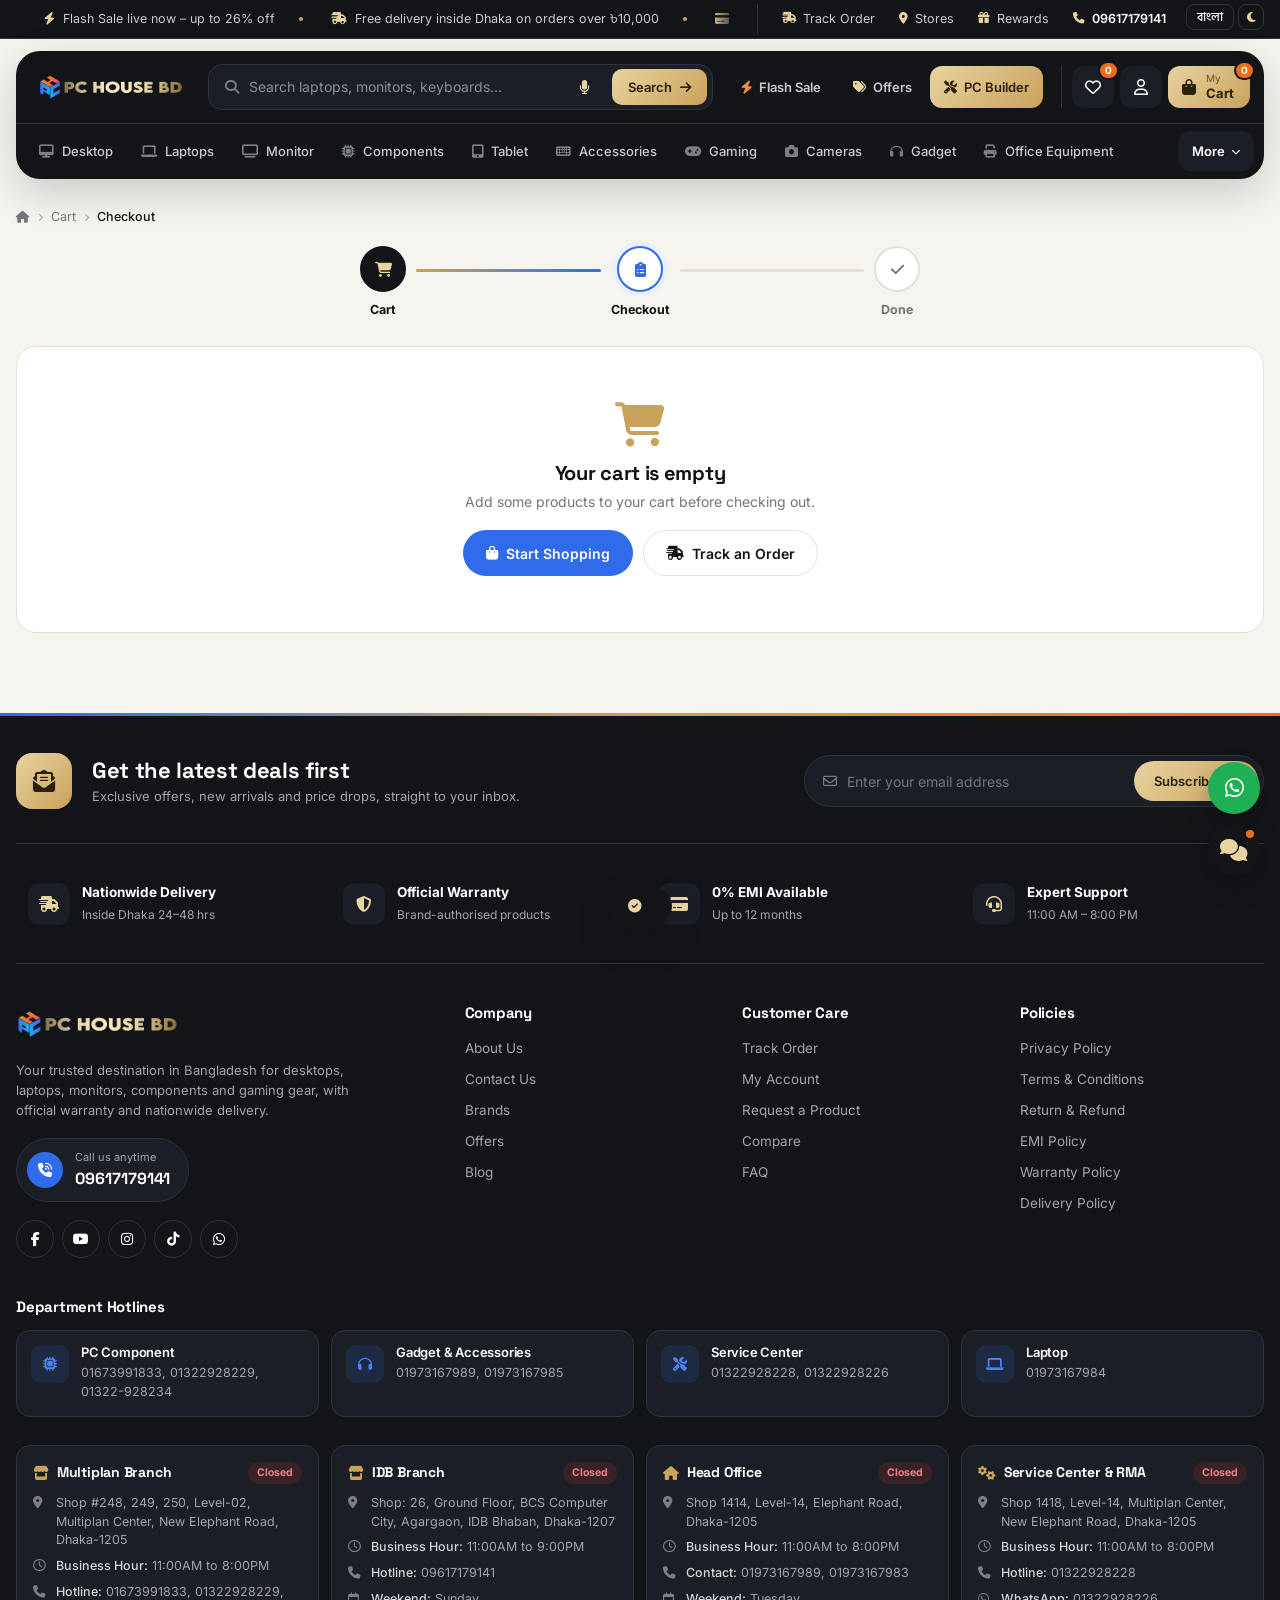
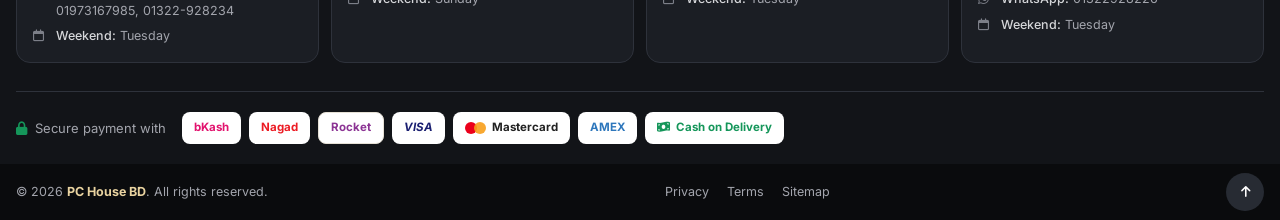
<file: checkout.html>
<!doctype html>
<html lang="en">
<head>
<meta charset="utf-8">
<meta name="viewport" content="width=device-width, initial-scale=1">
<title>Checkout | PC House BD</title>
<link rel="preconnect" href="https://fonts.googleapis.com">
<link href="https://fonts.googleapis.com/css2?family=Inter:wght@400;500;600;700&family=Space+Grotesk:wght@500;600;700&family=Hind+Siliguri:wght@400;500;600&display=swap" rel="stylesheet">
<link rel="stylesheet" href="https://cdnjs.cloudflare.com/ajax/libs/font-awesome/6.5.1/css/all.min.css">
<link rel="stylesheet" href="assets/style.css">
</head>
<body data-page="checkout">
<div id="site-header"></div>

<main class="wrap">
  <nav class="crumb"><a href="index.html"><i class="fa-solid fa-house" style="font-size:12px;opacity:1"></i></a><i class="fa-solid fa-chevron-right"></i><a href="cart.html">Cart</a><i class="fa-solid fa-chevron-right"></i><span>Checkout</span></nav>

  <div class="steps" id="steps">
    <div class="step done"><div class="dot"><i class="fa-solid fa-cart-shopping"></i></div><b>Cart</b></div>
    <div class="bar done"></div>
    <div class="step on"><div class="dot"><i class="fa-solid fa-clipboard-list"></i></div><b>Checkout</b></div>
    <div class="bar"></div>
    <div class="step"><div class="dot"><i class="fa-solid fa-check"></i></div><b>Done</b></div>
  </div>

  <div id="coRoot"></div>
</main>

<div id="site-footer"></div>
<script src="assets/app.js"></script>
<script>
const COUPONS = {PCHOUSE5: 5, WELCOME5: 5, BUNDLE5: 5};
const DISTRICTS = ["Dhaka","Chattogram","Gazipur","Narayanganj","Sylhet","Rajshahi","Khulna","Barishal","Rangpur","Mymensingh","Cumilla","Cox's Bazar","Bogura","Jashore","Feni","Noakhali","Brahmanbaria","Tangail","Narsingdi","Munshiganj","Manikganj","Faridpur","Kushtia","Dinajpur","Pabna","Sirajganj","Jamalpur","Kishoreganj","Habiganj","Moulvibazar","Sunamganj","Chandpur","Lakshmipur","Satkhira","Bagerhat","Patuakhali","Bhola","Pirojpur","Jhalokati","Barguna","Natore","Naogaon","Chapainawabganj","Joypurhat","Thakurgaon","Panchagarh","Nilphamari","Lalmonirhat","Kurigram","Gaibandha","Sherpur","Netrokona","Madaripur","Shariatpur","Gopalganj","Rajbari","Magura","Narail","Jhenaidah","Chuadanga","Meherpur","Khagrachhari","Rangamati","Bandarban"];
const DELIVERY = {
  inside:{n:"Inside Dhaka", fee:60, eta:"1–2 days", ic:"fa-truck-fast", d:"Delivered within 24–48 hours"},
  outside:{n:"Outside Dhaka", fee:120, eta:"3–5 days", ic:"fa-truck", d:"Courier delivery in 3–5 days"},
  pickup:{n:"Store Pickup", fee:0, eta:"Same day", ic:"fa-store", d:"Multiplan Center, Dhaka"}
};
const PAYMENTS = {
  cod:{n:"Cash on Delivery", ic:"fa-solid fa-money-bill-wave", d:"Pay when you receive", note:"Pay in cash to our delivery agent when your order arrives. Please keep exact change ready."},
  bkash:{n:"bKash", ic:"fa-solid fa-mobile-screen-button", cls:"bkash", d:"Mobile wallet", note:"You will be redirected to the bKash payment gateway to complete your payment securely."},
  nagad:{n:"Nagad", ic:"fa-solid fa-wallet", cls:"nagad", d:"Mobile wallet", note:"You will be redirected to the Nagad payment gateway to complete your payment securely."},
  card:{n:"Card / Online", ic:"fa-regular fa-credit-card", d:"Visa, Mastercard, AMEX", note:"Pay securely with any debit/credit card or internet banking through SSLCommerz."},
  emi:{n:"0% EMI", ic:"fa-solid fa-calendar-check", d:"3 to 12 months", badge:"POPULAR", note:"0% EMI is available on orders above ৳5,000 with credit cards of 30+ partner banks for up to 12 months."}
};
const root = $("#coRoot");
const totals = () => {
  const sub = cartTotal(), code = store.get("coupon", null), pct = code && COUPONS[code] ? COUPONS[code] : 0;
  const rc = code && !pct ? store.get("coupons", []).find(c => c.code === code) : null;   // reward coupon (flat ৳)
  const disc = rc ? Math.min(rc.value, sub) : Math.round(sub * pct / 100);
  const dkey = ($("input[name=delivery]:checked") || {}).value || "inside";
  const fee = DELIVERY[dkey].fee;
  return {sub, code, pct, disc, dkey, fee, total: sub - disc + fee};
};
function setSteps(n){
  const s = $$("#steps .step"), b = $$("#steps .bar");
  s.forEach((x, i) => { x.classList.toggle("done", i < n); x.classList.toggle("on", i === n); });
  b.forEach((x, i) => x.classList.toggle("done", i < n));
  if (n === 2) s[2].classList.add("done");
}

/* ---------- Checkout form ---------- */
function renderForm(){
  const u = store.get("user", null) || {};
  const opt = (name, key, o, checked, extra) => `<label class="opt">${o.badge ? `<span class="badge">${o.badge}</span>` : ""}
    <input type="radio" name="${name}" value="${key}" ${checked ? "checked" : ""}>
    <span class="ic ${o.cls || ""}"><i class="${o.ic.startsWith("fa-") && !o.ic.includes(" ") ? "fa-solid " + o.ic : o.ic}"></i></span>
    <span class="tx"><b>${o.n}</b><span>${o.d}</span>${extra || ""}</span>
    <span class="radio"></span></label>`;
  root.innerHTML = `<form class="co-layout" id="coForm" novalidate>
    <div class="co-main">
      <div class="box">
        <div class="sec-h"><span class="n">1</span><div><h3>Customer Information</h3><p>We'll use this to deliver your order</p></div></div>
        <div class="two">
          ${fld("name", "Full Name", "fa-regular fa-user", "text", u.name || "", "Enter your full name")}
          ${fld("phone", "Phone Number", "fa-solid fa-phone", "tel", u.phone || "", "01XXXXXXXXX")}
        </div>
        ${fld("email", "Email Address", "fa-regular fa-envelope", "email", u.email || "", "you@example.com", true)}
        ${fld("address", "Full Address", "fa-solid fa-location-dot", "text", "", "House, road, block / village")}
        <div class="two">
          <div class="field" data-f="district"><label>District <span class="req">*</span></label>
            <div class="iwrap"><i class="fa-solid fa-map"></i><select name="district"><option value="">Select district</option>${DISTRICTS.map(d => `<option>${d}</option>`).join("")}</select></div>
            <span class="msg">Please select your district</span></div>
          ${fld("area", "Area / Thana", "fa-solid fa-map-pin", "text", "", "e.g. Dhanmondi")}
        </div>
      </div>

      <div class="box">
        <div class="sec-h"><span class="n">2</span><div><h3>Delivery Method</h3><p>Choose how you'd like to receive your order</p></div></div>
        <div class="opts d3">${Object.entries(DELIVERY).map(([k, o], i) => opt("delivery", k, o, i === 0, `<span class="fee ${o.fee ? "" : "free"}">${o.fee ? tk(o.fee) : "Free"}</span>`)).join("")}</div>
      </div>

      <div class="box">
        <div class="sec-h"><span class="n">3</span><div><h3>Payment Method</h3><p>All transactions are secure and encrypted</p></div></div>
        <div class="opts p3">${Object.entries(PAYMENTS).map(([k, o], i) => opt("payment", k, o, i === 0)).join("")}</div>
        <div class="pay-note" id="payNote"><i class="fa-solid fa-circle-info"></i><span></span></div>
      </div>

      <div class="box">
        <div class="sec-h"><span class="n">4</span><div><h3>Order Note</h3><p>Optional – anything we should know?</p></div></div>
        <div class="field" style="margin-bottom:10px"><textarea name="note" placeholder="e.g. Please call before delivery, preferred time..."></textarea></div>
        <label class="agree" id="agreeL"><input type="checkbox" name="agree"><span>I have read and agree to the <a href="policy.html?p=terms">Terms &amp; Conditions</a>, <a href="policy.html?p=privacy">Privacy Policy</a> and <a href="policy.html?p=refund">Return &amp; Refund Policy</a>.</span></label>
      </div>
    </div>

    <aside class="co-side">
      <div class="box summary" id="sumBox"></div>
    </aside>
  </form>`;

  const f = $("#coForm");
  f.addEventListener("change", e => {
    if (e.target.name === "delivery" || e.target.name === "payment") renderSummary();
    if (e.target.name === "district"){
      const dk = e.target.value === "Dhaka" ? "inside" : e.target.value ? "outside" : null;
      const cur = $("input[name=delivery]:checked").value;
      if (dk && cur !== "pickup") { f.elements.delivery.value = dk; renderSummary(); }
    }
    if (e.target.name === "agree" && e.target.checked) $("#agreeL").classList.remove("err");
  });
  f.addEventListener("input", e => { const w = e.target.closest(".field"); if (w) w.classList.remove("err"); });
  f.addEventListener("submit", placeOrder);
  renderSummary();
}
function fld(name, label, ic, type, val, ph, optional){
  return `<div class="field" data-f="${name}"><label>${label} ${optional ? `<span style="color:var(--muted);font-weight:400">(optional)</span>` : `<span class="req">*</span>`}</label>
    <div class="iwrap"><i class="${ic}"></i><input type="${type}" name="${name}" value="${esc(val)}" placeholder="${ph}"></div>
    <span class="msg"></span></div>`;
}
function renderSummary(){
  const cart = getCart(), ids = Object.keys(cart).filter(id => P[id]), t = totals();
  const pay = ($("input[name=payment]:checked") || {}).value || "cod";
  $("#payNote span").textContent = PAYMENTS[pay].note;
  $("#sumBox").innerHTML = `
    <div style="display:flex;justify-content:space-between;align-items:center;margin-bottom:14px"><h3 style="margin:0">Order Summary</h3><a href="cart.html" class="edit-cart"><i class="fa-solid fa-pen"></i> Edit cart</a></div>
    <div class="mini">${ids.map(id => `<div><span class="im"><img src="img/${P[id].i}" alt=""><em>${cart[id]}</em></span><p>${esc(P[id].n)}</p><b>${tk(P[id].p * cart[id])}</b></div>`).join("")}</div>
    <div class="line"><span>Subtotal</span><b>${tk(t.sub)}</b></div>
    ${t.disc ? `<div class="line disc"><span>Coupon (${esc(t.code)} · ${t.pct ? t.pct + "%" : "reward"})</span><b>− ${tk(t.disc)}</b></div>` : ""}
    <div class="line"><span>Delivery (${DELIVERY[t.dkey].n})</span><b>${t.fee ? tk(t.fee) : `<span class="free">Free</span>`}</b></div>
    <div class="line total"><span>Total</span><b>${tk(t.total)}</b></div>
    <button class="btn primary block" type="submit"><i class="fa-solid fa-lock"></i>Place Order</button>
    <div class="secure"><span><i class="fa-solid fa-shield-halved"></i>SSL secured</span><span><i class="fa-solid fa-rotate"></i>7-day exchange</span><span><i class="fa-solid fa-certificate"></i>100% original</span></div>`;
}
function placeOrder(e){
  e.preventDefault();
  const f = e.target, el = f.elements, v = k => (el[k].value || "").trim();
  const errs = {};
  if (v("name").length < 3) errs.name = "Please enter your full name";
  if (!/^(\+?88)?01[3-9]\d{8}$/.test(v("phone").replace(/[\s-]/g, ""))) errs.phone = "Enter a valid 11-digit mobile number";
  if (v("email") && !/^\S+@\S+\.\S+$/.test(v("email"))) errs.email = "Enter a valid email address";
  if (v("address").length < 5) errs.address = "Please enter your delivery address";
  if (!v("district")) errs.district = "Please select your district";
  if (!v("area")) errs.area = "Please enter your area";
  $$(".field[data-f]", f).forEach(w => {
    const m = errs[w.dataset.f]; w.classList.toggle("err", !!m);
    if (m) w.querySelector(".msg").textContent = m;
  });
  const agree = el.agree.checked; $("#agreeL").classList.toggle("err", !agree);
  if (Object.keys(errs).length || !agree){
    const first = $(".field.err", f) || $("#agreeL");
    first.scrollIntoView({behavior: "smooth", block: "center"});
    toast(Object.keys(errs).length ? "Please fill in the required fields" : "Please accept the terms to continue");
    return;
  }
  const t = totals(), cart = getCart();
  const id = "PCH-" + String(Math.floor(100000 + Math.random() * 900000));
  const order = {
    id, date: new Date().toISOString(), status: "Processing",
    items: Object.entries(cart).filter(([k]) => P[k]).map(([k, q]) => ({id: +k, n: P[k].n, i: P[k].i, p: P[k].p, q})),
    subtotal: t.sub, discount: t.disc, coupon: t.disc ? t.code : null, delivery: t.dkey, deliveryFee: t.fee, total: t.total,
    payment: el.payment.value, note: v("note"),
    customer: {name: v("name"), phone: v("phone"), email: v("email"), address: v("address"), area: v("area"), district: v("district")}
  };
  const orders = store.get("orders", []); orders.unshift(order); store.set("orders", orders);
  if (t.disc && t.code) store.set("coupons", store.get("coupons", []).filter(c => c.code !== t.code));   // reward coupons are single-use
  store.set("cart", {}); store.set("coupon", null); updateCounts();
  history.replaceState(null, "", "checkout.html?success=" + id);
  window.scrollTo({top: 0, behavior: "smooth"});
  renderSuccess(id, true);
}

/* ---------- Success ---------- */
function renderSuccess(id, celebrate){
  const o = store.get("orders", []).find(x => x.id === id);
  setSteps(2);
  $(".crumb span:last-child").textContent = "Order Confirmed";
  if (!o){ root.innerHTML = `<div class="box empty empty-co"><i class="fa-solid fa-circle-question"></i><h3>Order not found</h3><p>We couldn't find order ${esc(id)}.</p><div class="acts"><a href="track-order.html" class="btn primary">Track an Order</a></div></div>`; return; }
  const eta = new Date(o.date); eta.setDate(eta.getDate() + (o.delivery === "outside" ? 5 : o.delivery === "inside" ? 2 : 0));
  const fmt = d => d.toLocaleDateString("en-GB", {day: "numeric", month: "short", year: "numeric"});
  root.innerHTML = `<div class="success"><div class="box">
    <div class="check"><svg viewBox="0 0 110 110"><circle cx="55" cy="55" r="50"/><path d="M33 57 l15 15 l30 -32"/></svg></div>
    <h1>Thank you for your order!</h1>
    <p class="lead">Your order has been placed successfully. We'll send a confirmation to ${esc(o.customer.phone)}${o.customer.email ? " and " + esc(o.customer.email) : ""} shortly.</p>
    <div class="oid">Order ID <b id="oidv">${o.id}</b><button type="button" aria-label="Copy order ID" onclick="navigator.clipboard&&navigator.clipboard.writeText('${o.id}');toast('Order ID copied')"><i class="fa-regular fa-copy"></i></button></div>
    <div class="s-grid">
      <div><span>Date</span><b>${fmt(new Date(o.date))}</b></div>
      <div><span>Payment</span><b>${PAYMENTS[o.payment]?.n || o.payment}</b></div>
      <div><span>Delivery</span><b>${DELIVERY[o.delivery]?.n || "-"}</b></div>
      <div><span>Est. ${o.delivery === "pickup" ? "pickup" : "delivery"}</span><b>${fmt(eta)}</b></div>
    </div>
    <div class="s-items summary">
      ${o.items.map(i => `<div class="r"><span>${esc(i.n)} × ${i.q}</span><b>${tk(i.p * i.q)}</b></div>`).join("")}
      ${o.discount ? `<div class="line"><span>Discount (${esc(o.coupon)})</span><b style="color:var(--green)">− ${tk(o.discount)}</b></div>` : ""}
      <div class="line"><span>Delivery fee</span><b>${o.deliveryFee ? tk(o.deliveryFee) : "Free"}</b></div>
      <div class="line total"><span>Total</span><b>${tk(o.total)}</b></div>
    </div>
    <div class="s-acts">
      <a href="track-order.html?id=${o.id}&phone=${encodeURIComponent(o.customer.phone)}" class="btn primary"><i class="fa-solid fa-truck-fast"></i>Track Order</a>
      <a href="index.html" class="btn ghost"><i class="fa-solid fa-bag-shopping"></i>Continue Shopping</a>
    </div>
  </div></div>`;
  if (celebrate) confetti();
}
function confetti(){
  const c = document.createElement("div"); c.className = "confetti";
  const cols = ["#2F6BEA", "#F26B1D", "#C9A25B", "#E9D3A0", "#121418", "#15965A"];
  c.innerHTML = Array.from({length: 70}, () => `<i style="left:${Math.random() * 100}%;background:${cols[Math.floor(Math.random() * cols.length)]};animation-duration:${2 + Math.random() * 2}s;animation-delay:${Math.random() * .6}s"></i>`).join("");
  document.body.appendChild(c); setTimeout(() => c.remove(), 5000);
}

/* ---------- Init ---------- */
const sid = qp("success");
if (sid) renderSuccess(sid, false);
else if (!Object.keys(getCart()).some(id => P[id])){
  root.innerHTML = `<div class="box empty empty-co"><i class="fa-solid fa-cart-shopping"></i><h3>Your cart is empty</h3><p>Add some products to your cart before checking out.</p><div class="acts"><a href="category.html" class="btn primary"><i class="fa-solid fa-bag-shopping"></i>Start Shopping</a><a href="track-order.html" class="btn ghost"><i class="fa-solid fa-truck-fast"></i>Track an Order</a></div></div>`;
} else renderForm();
</script>
</body>
</html>
</file>
<file: assets/style.css>
/* PC House BD – design concept B
   Palette taken from the logo: charcoal + gold wordmark, blue & orange cube. */
:root{
  --ink:#121418; --ink-2:#1B1E24; --ink-3:#272B33; --ink-line:#2E323B;
  --gold:#C9A25B; --gold-2:#E9D3A0; --gold-soft:#F8F1E1;
  --blue:#2F6BEA; --blue-2:#4C83F5; --blue-soft:#EAF1FE;
  --orange:#F26B1D; --orange-2:#FF8A3D; --orange-soft:#FEF0E6;
  --bg:#F6F4EF; --card:#FFFFFF; --soft:#F2EFE8; --soft-2:#ECE8DF; --line:#E6E1D6;
  --text:#1B1D22; --head:#111317; --muted:#73757D;
  --green:#15965A; --green-soft:#E7F6EE; --red:#D93B3B; --red-soft:#FDECEC; --amber:#C77700; --amber-soft:#FFF4E0;
  --r:20px; --r-m:14px; --r-s:10px;
  --sh:0 1px 2px rgba(17,19,23,.04),0 8px 24px rgba(17,19,23,.06);
  --sh-h:0 2px 4px rgba(17,19,23,.06),0 18px 40px rgba(17,19,23,.12);
  --fh:"Space Grotesk","Hind Siliguri",Inter,system-ui,sans-serif;
}
[data-theme="dark"]{
  --bg:#0D0E11; --card:#16181D; --soft:#1C1F25; --soft-2:#23262D; --line:#2A2D35;
  --text:#E5E5E2; --head:#F5F4F0; --muted:#9C9EA6;
  --gold-soft:#2A2418; --blue-soft:#17233D; --orange-soft:#2E1E14; --green-soft:#12291E; --red-soft:#2D1717; --amber-soft:#2C2312;
  --sh:0 1px 2px rgba(0,0,0,.3),0 8px 24px rgba(0,0,0,.25); --sh-h:0 18px 40px rgba(0,0,0,.45);
}
*{box-sizing:border-box;margin:0;padding:0}
html{overflow-x:clip}
html.no-scroll{overflow:hidden}
body{font-family:Inter,"Hind Siliguri",system-ui,sans-serif;background:var(--bg);color:var(--text);font-size:14px;line-height:1.55;overflow-x:clip;transition:background .25s,color .25s}
h1,h2,h3,h4,h5,h6{font-family:var(--fh);color:var(--head);letter-spacing:-.015em;line-height:1.2}
a{color:inherit;text-decoration:none}
img{max-width:100%;display:block}
button{font:inherit;color:inherit;cursor:pointer;border:0;background:none}
input,select,textarea{font:inherit;color:inherit}
.wrap{max-width:1320px;margin:0 auto;padding:0 16px}
main.wrap{padding-bottom:10px}
section{margin:52px 0}
.box{background:var(--card);border:1px solid var(--line);border-radius:var(--r);padding:24px}

/* ---------- Buttons & form bits ---------- */
.btn{display:inline-flex;align-items:center;justify-content:center;gap:8px;height:46px;padding:0 22px;border-radius:999px;font-weight:600;font-size:14px;transition:.2s;white-space:nowrap;border:1px solid transparent}
.btn.primary{background:var(--blue);color:#fff}
.btn.primary:hover{background:var(--blue-2);transform:translateY(-1px);box-shadow:0 10px 22px rgba(47,107,234,.3)}
.btn.dark{background:var(--ink);color:#fff}
[data-theme="dark"] .btn.dark{background:var(--soft-2)}
.btn.dark:hover{background:var(--ink-3)}
.btn.ghost{border-color:var(--line);background:var(--card);color:var(--head)}
.btn.ghost:hover{border-color:var(--head)}
.btn.gold{background:linear-gradient(135deg,var(--gold-2),var(--gold));color:#2A1F08}
.btn.gold:hover{filter:brightness(1.05);transform:translateY(-1px)}
.btn.wa{background:#1FAF55;color:#fff}
.btn.notify{background:var(--amber-soft);color:var(--amber)}
.btn.block{display:flex;width:100%}
.btn:disabled{opacity:.5;cursor:not-allowed}
.qty{display:inline-flex;align-items:center;border:1px solid var(--line);border-radius:999px;height:46px;background:var(--card);overflow:hidden}
.qty button{width:40px;height:100%;font-size:13px;color:var(--head)}
.qty button:hover{background:var(--soft)}
.qty input{width:40px;text-align:center;border:0;outline:0;background:none;font-weight:600}
.qty.sm{height:32px}.qty.sm button{width:30px}.qty.sm input{width:30px;font-size:13px}
.field{margin-bottom:14px}
.field label{display:block;font-size:12.5px;font-weight:600;color:var(--head);margin-bottom:6px}
.field .opt{color:var(--muted);font-weight:400}
.field input,.field select,.field textarea{width:100%;height:46px;border:1px solid var(--line);border-radius:var(--r-m);padding:0 14px;background:var(--card);outline:0;transition:.2s}
.field textarea{height:110px;padding:12px 14px;resize:vertical}
.field input:focus,.field select:focus,.field textarea:focus{border-color:var(--blue);box-shadow:0 0 0 3px rgba(47,107,234,.15)}
.two{display:grid;grid-template-columns:1fr 1fr;gap:0 14px}
.pill{display:inline-flex;align-items:center;gap:6px;padding:4px 10px;border-radius:999px;font-size:12px;font-weight:600}
.pill.ok{background:var(--green-soft);color:var(--green)}
.pill.warn{background:var(--amber-soft);color:var(--amber)}
.pill.bad{background:var(--red-soft);color:var(--red)}
.pill.info{background:var(--blue-soft);color:var(--blue)}
.crumb{display:flex;align-items:center;gap:8px;flex-wrap:wrap;font-size:12.5px;color:var(--muted);padding:18px 0 14px}
.crumb a:hover{color:var(--blue)}
.crumb>i{font-size:8px;opacity:.6}
.crumb span{color:var(--head);font-weight:500}
.empty{text-align:center;padding:56px 24px}
.empty>i,.empty .ill i{font-size:44px;color:var(--gold);margin-bottom:14px;display:block}
.empty h3{font-size:20px;margin-bottom:6px}
.empty p{color:var(--muted);max-width:460px;margin:0 auto 18px}
.empty .acts{display:flex;gap:10px;justify-content:center;flex-wrap:wrap}
.rating{display:inline-flex;align-items:center;gap:2px;color:#F5A623;font-size:11px}
.rating span{color:var(--muted);margin-left:5px;font-size:11.5px}

/* ---------- Header: light top row + floating dark category bar ---------- */
nav.cats{padding:0}
.navbar{position:relative;display:flex;align-items:center;gap:6px;border-top:1px solid var(--ink-line);padding:7px 10px 8px}
#navList{list-style:none;display:flex;flex:1;min-width:0;overflow:hidden;gap:2px}
#navList>li>a{display:flex;align-items:center;gap:8px;height:40px;padding:0 13px;border-radius:12px;font-size:13px;font-weight:500;color:#C9CBD1;white-space:nowrap;transition:.15s}
#navList>li>a i{color:#7C7F88;font-size:13px;transition:.15s}
#navList>li:hover>a,#navList>li>a.on{background:var(--ink-3);color:#fff}
#navList>li:hover>a i,#navList>li>a.on i{color:var(--gold-2)}
#navList>li>a.on{box-shadow:inset 0 -2px 0 var(--gold)}
.has-mega{position:static}
/* mega menu drops below the bar */
.mega-panel{position:absolute;left:0;right:0;top:100%;padding-top:10px;opacity:0;visibility:hidden;transform:translateY(6px);transition:opacity .18s,transform .18s,visibility 0s .2s;z-index:75}
.has-mega:hover>.mega-panel{opacity:1;visibility:visible;transform:none;transition-delay:.08s,.08s,0s}
.dd{position:relative;flex:none}
.dd .more{display:flex;align-items:center;gap:6px;height:40px;padding:0 14px;border-radius:12px;font-weight:600;font-size:13px;color:#fff;background:var(--ink-2)}
.dd .cv{font-size:9px}
.dd .drop{position:absolute;right:0;top:calc(100% + 10px);list-style:none;background:var(--card);border:1px solid var(--line);border-radius:var(--r-m);box-shadow:var(--sh-h);padding:6px;min-width:220px;display:none;z-index:76}
.dd.open .drop{display:block}
.dd .drop a{display:flex;gap:10px;align-items:center;padding:9px 12px;border-radius:8px;font-size:13px;color:var(--text)}
.dd .drop a:hover{background:var(--soft)}
.dd .drop a i{color:var(--gold)}
.dd .drop .mega-panel{display:none}
.nb-extra{display:flex;gap:4px;flex:none;padding-left:8px;border-left:1px solid var(--ink-line)}
.nb-extra a{display:flex;align-items:center;gap:8px;height:40px;padding:0 14px;border-radius:12px;font-size:13px;font-weight:600;color:#fff;white-space:nowrap;transition:.15s}
.nb-extra a:hover{background:var(--ink-3)}
.nb-flash i{color:var(--orange-2)}
.nb-link i{color:var(--gold-2)}
.nb-extra a.nb-build{background:linear-gradient(135deg,var(--gold-2),var(--gold));color:#2A1F08}
.nb-extra a.nb-build:hover{filter:brightness(1.06)}
.hlink{display:flex;align-items:center;gap:7px;height:40px;padding:0 12px;border-radius:12px;font-size:13px;font-weight:500;color:var(--text);white-space:nowrap}
.hlink i{color:var(--gold)}
.hlink:hover{background:var(--card)}
.mg-in{background:var(--card);border:1px solid var(--line);border-radius:var(--r);box-shadow:0 24px 60px rgba(17,19,23,.22);padding:26px;display:grid;grid-template-columns:1fr 210px 240px;gap:24px;max-height:calc(100vh - 24px);overflow:auto}
.mg-cols{display:grid;grid-template-columns:repeat(3,1fr);gap:18px}
.mg-col h6,.mg-brands h6{font-size:11px;text-transform:uppercase;letter-spacing:.12em;color:var(--muted);margin-bottom:10px;font-family:Inter}
.mg-col a{display:block;padding:6px 0;font-size:13.5px;color:var(--text);transition:.15s}
.mg-col a:hover,.mg-col a.on{color:var(--blue);padding-left:6px}
.mg-side{border-left:1px solid var(--line);padding-left:22px;display:flex;flex-direction:column}
.mg-brands div{display:flex;flex-wrap:wrap;gap:6px}
.mg-brands a{font-size:12px;padding:5px 11px;border-radius:999px;background:var(--soft);font-weight:500}
.mg-brands a:hover{background:var(--ink);color:#fff}
.mg-all{margin-top:auto;padding-top:14px;color:var(--blue);font-weight:600;font-size:13px;display:flex;gap:6px;align-items:center}
.mg-feat{position:relative;background:var(--ink);color:#fff;border-radius:var(--r-m);padding:16px;display:flex;flex-direction:column;gap:3px;overflow:hidden}
.mg-feat .mg-img{background:#fff;border-radius:10px;height:110px;display:grid;place-items:center;padding:8px;margin-bottom:8px}
.mg-feat .mg-img img{max-height:100%;object-fit:contain}
.mg-feat small{color:var(--gold-2);font-size:11px}
.mg-feat b{font-size:13px;font-weight:500;line-height:1.35;display:-webkit-box;-webkit-line-clamp:2;-webkit-box-orient:vertical;overflow:hidden}
.mg-price{font-family:var(--fh);font-weight:700;font-size:16px;margin-top:4px}
.mg-price s{font-size:11px;color:#8B8E96;font-weight:400;margin-left:6px;font-family:Inter}
.mg-btn{color:var(--gold-2);font-weight:600;font-size:12.5px;margin-top:6px;display:flex;gap:6px;align-items:center}
.mg-badge{position:absolute;top:24px;left:24px;background:var(--orange);color:#fff;font-size:10px;font-weight:700;padding:3px 8px;border-radius:999px;z-index:1}
.mg-pic{width:56px;height:56px;border-radius:14px;background:rgba(201,162,91,.15);display:grid;place-items:center;font-size:24px;color:var(--gold-2);margin-bottom:12px}
.mg-sub{font-size:12px;color:#9EA0A8;margin-top:4px}

/* floating dark header island (both rows in one rounded block) */
header.main{position:sticky;top:0;z-index:60;padding:12px 0 10px;background:linear-gradient(var(--bg) 70%,transparent)}
.island{position:relative;background:var(--ink);border-radius:24px;box-shadow:0 14px 40px rgba(17,19,23,.18);transition:.25s}
header.main.scrolled .island{box-shadow:0 18px 44px rgba(17,19,23,.28)}
.hdr{display:flex;align-items:center;gap:14px;height:72px;padding:0 14px 0 22px}
header.main.scrolled .hdr{height:62px}
.menu-btn{display:none;width:42px;height:42px;border-radius:12px;background:var(--ink-2);color:#fff;font-size:17px}
.hdr .logo{display:block;flex:none;margin-right:10px}
.hdr .logo img{height:36px}
.search{flex:1;max-width:620px;position:relative;display:flex;align-items:center;gap:10px;background:var(--ink-2);border:1px solid var(--ink-line);border-radius:14px;height:46px;padding:0 5px 0 16px;transition:.2s}
.search:focus-within{background:#fff;border-color:var(--gold);box-shadow:0 0 0 4px rgba(201,162,91,.2)}
.search .s-ic{color:#7C7F88}
.search input{flex:1;border:0;outline:0;background:none;min-width:0;font-size:14px;color:#fff}
.search input::placeholder{color:#8B8E96}
.search:focus-within input{color:#111}
.search .mic{width:36px;height:36px;border-radius:10px;color:var(--gold-2)}
.search .mic:hover{background:rgba(201,162,91,.15)}
.search>button:last-of-type{height:36px;border-radius:10px;padding:0 16px;background:linear-gradient(135deg,var(--gold-2),var(--gold));color:#2A1F08;font-weight:600;font-size:13px;display:flex;align-items:center;gap:8px}
.search>button:last-of-type:hover{filter:brightness(1.06)}
.htools{display:flex;gap:4px;margin-left:auto;align-items:center}
.hlink{color:#C9CBD1}
.hlink i{color:var(--gold-2)}
.hlink:hover{background:var(--ink-2);color:#fff}
.lang-btn{height:40px;padding:0 14px;border-radius:12px;border:1px solid var(--ink-line);font-size:13px;font-weight:500;color:#fff}
.theme-btn{width:40px;height:40px;border-radius:12px;border:1px solid var(--ink-line);display:grid;place-items:center;color:#fff}
.lang-btn:hover,.theme-btn:hover{border-color:var(--gold)}
.actions{display:flex;gap:6px;padding-left:10px;margin-left:4px;border-left:1px solid var(--ink-line)}
.act{position:relative;display:grid;place-items:center;width:42px;height:42px;border-radius:12px;background:var(--ink-2);transition:.2s}
.act:hover{background:var(--ink-3)}
.act>i{font-size:16px;color:#fff}
.act div{display:none}
.act .count{position:absolute;top:-5px;right:-5px;min-width:19px;height:19px;padding:0 5px;border-radius:10px;background:var(--orange);color:#fff;font-size:10px;font-weight:700;display:grid;place-items:center;border:2px solid var(--ink)}
.act.act-cart{width:auto;display:flex;gap:10px;padding:0 16px 0 14px;background:linear-gradient(135deg,var(--gold-2),var(--gold));color:#2A1F08}
.act.act-cart>i{color:#2A1F08}
.act.act-cart div{display:block;line-height:1.15}
.act.act-cart small{display:block;font-size:10px;color:#6B5524}
.act.act-cart b{font-size:13px;font-weight:700}
.act.act-cart:hover{filter:brightness(1.06)}

/* live search suggestions */
.suggest{position:absolute;left:0;right:0;top:calc(100% + 8px);background:var(--card);color:var(--text);border:1px solid var(--line);border-radius:var(--r-m);box-shadow:var(--sh-h);padding:8px;display:none;z-index:80}
.suggest.open{display:block}
.sg-h{font-size:11px;font-weight:600;color:var(--muted);text-transform:uppercase;letter-spacing:.1em;padding:6px 10px}
.sg-item{display:flex;align-items:center;gap:12px;padding:8px 10px;border-radius:var(--r-s)}
.sg-item:hover,.sg-item.on{background:var(--soft)}
.sg-item img{width:44px;height:44px;object-fit:contain;background:#fff;border-radius:8px;padding:3px;flex:none}
.sg-item span{flex:1;min-width:0}
.sg-item b{display:block;font-weight:500;font-size:13px;white-space:nowrap;overflow:hidden;text-overflow:ellipsis}
.sg-item mark{background:var(--gold-soft);color:inherit;border-radius:3px}
.sg-item small{color:var(--muted);font-size:11.5px}
.sg-item em{font-style:normal;font-weight:700;font-family:var(--fh);color:var(--head)}
.sg-all{display:block;text-align:center;padding:10px;color:var(--blue);font-weight:600;font-size:13px;border-top:1px solid var(--line);margin-top:6px}
.sg-empty{text-align:center;padding:20px;color:var(--muted)}
.sg-empty i{font-size:22px;margin-bottom:8px}
.sg-empty a{color:var(--blue);font-weight:600}

/* mobile menu */
.mobile-menu{position:fixed;inset:0;background:rgba(0,0,0,.5);z-index:100;opacity:0;visibility:hidden;transition:.25s}
.mobile-menu.open{opacity:1;visibility:visible}
.mobile-menu aside{position:absolute;left:0;top:0;bottom:0;width:290px;max-width:85%;background:var(--ink);padding:22px 16px;overflow-y:auto;transform:translateX(-100%);transition:.3s}
.mobile-menu.open aside{transform:none}
.mobile-menu aside a{display:flex;align-items:center;gap:12px;color:#E5E5E2;padding:11px 12px;border-radius:10px;font-size:14px}
.mobile-menu aside a:hover{background:var(--ink-2)}
.mobile-menu aside a i{width:18px;color:var(--gold)}

/* voice search */
.voice{position:fixed;inset:0;background:rgba(10,11,13,.75);backdrop-filter:blur(6px);z-index:120;display:none;place-items:center;padding:16px}
.voice.open{display:grid}
.vbox{position:relative;background:var(--card);border-radius:var(--r);padding:36px 28px 28px;width:min(400px,100%);text-align:center}
.vclose{position:absolute;top:12px;right:12px;width:34px;height:34px;border-radius:50%;background:var(--soft)}
.vmic{position:relative;width:96px;height:96px;margin:0 auto 18px;border-radius:50%;background:linear-gradient(135deg,var(--gold-2),var(--gold));display:grid;place-items:center;font-size:30px;color:#2A1F08;cursor:pointer}
.vmic span{position:absolute;inset:0;border-radius:50%;border:2px solid var(--gold);opacity:0}
.voice.live .vmic span{animation:ring 1.6s infinite}
.voice.live .vmic span+span{animation-delay:.8s}
@keyframes ring{from{transform:scale(1);opacity:.8}to{transform:scale(1.7);opacity:0}}
.vbox h3{font-size:20px}
.vbox p{color:var(--muted);margin-top:6px;min-height:22px}
.vlang{display:flex;gap:6px;justify-content:center;margin-top:18px}
.vlang button{padding:7px 16px;border-radius:999px;background:var(--soft);font-size:13px;font-weight:500}
.vlang button.on{background:var(--ink);color:#fff}

/* ---------- Section heads ---------- */
.shead{display:flex;align-items:flex-end;justify-content:space-between;gap:16px;margin-bottom:20px;flex-wrap:wrap}
.shead>div:first-child{min-width:0}
.shead h2{font-size:clamp(22px,2.6vw,30px);display:flex;align-items:center;gap:12px}
.shead h2::before{content:"";width:6px;height:22px;border-radius:3px;background:linear-gradient(var(--blue) 50%,var(--orange) 50%)}
.shead p{color:var(--muted);margin-top:4px;padding-left:18px}
.shead .right{display:flex;align-items:center;gap:8px}
.show-all{display:inline-flex;align-items:center;gap:8px;font-weight:600;font-size:13px;color:var(--head);padding:8px 16px;border:1px solid var(--line);border-radius:999px;background:var(--card);transition:.2s}
.show-all:hover{border-color:var(--head);gap:12px}
.nav-arr{width:38px;height:38px;border-radius:50%;border:1px solid var(--line);background:var(--card);display:grid;place-items:center;font-size:12px;transition:.2s}
.nav-arr:hover{background:var(--ink);color:#fff;border-color:var(--ink)}

/* ---------- Product cards ---------- */
.grid{display:grid;grid-template-columns:repeat(4,minmax(0,1fr));gap:18px}
.row{display:grid;grid-auto-flow:column;grid-auto-columns:calc((100% - 72px)/5);gap:18px;overflow-x:auto;scroll-snap-type:x mandatory;scrollbar-width:none;padding:4px 2px 12px}
.row::-webkit-scrollbar{display:none}
.row>*{scroll-snap-align:start}
.card{position:relative;background:var(--card);border-radius:22px;display:flex;flex-direction:column;transition:.3s;min-width:0;box-shadow:0 1px 0 var(--line),0 0 0 1px var(--line)}
.card:hover{box-shadow:0 0 0 1.5px var(--gold),var(--sh-h)}
.thumb-w{position:relative;margin:6px;border-radius:17px;background:radial-gradient(circle at 50% 40%,#FFFFFF 0,#F1EEE7 100%);overflow:hidden}
[data-theme="dark"] .thumb-w{background:radial-gradient(circle at 50% 40%,#fff 0,#E9E6DF 100%)}
.thumb{display:block;aspect-ratio:5/4;position:relative;padding:9% 14%}
.thumb img{width:100%;height:100%;object-fit:contain;transition:opacity .35s,transform .5s cubic-bezier(.2,.8,.2,1)}
.card:hover .thumb img{transform:scale(1.07) translateY(-4px)}
.thumb .im2{position:absolute;inset:9% 14%;width:72%;height:82%;opacity:0}
.card:hover .thumb.has2 .im1{opacity:0}
.card:hover .thumb.has2 .im2{opacity:1}
.badges{position:absolute;top:10px;left:10px;z-index:2;display:flex;gap:5px;align-items:center;flex-wrap:wrap}
.badges span{font-size:10.5px;font-weight:700;padding:4px 9px;border-radius:8px;letter-spacing:.02em}
.badges .save{background:var(--ink);color:var(--gold-2)}
.badges .tag{background:var(--blue);color:#fff}
.wl{position:absolute;top:8px;right:8px;z-index:2;width:34px;height:34px;border-radius:50%;background:#fff;color:#3A3D44;display:grid;place-items:center;font-size:14px;box-shadow:0 2px 8px rgba(0,0,0,.08);transition:.2s}
.wl:hover{color:var(--orange)}
.wl.on{background:var(--orange);color:#fff}
.tools{position:absolute;left:8px;right:8px;bottom:8px;z-index:2;display:grid;grid-template-columns:1fr 1fr;gap:6px;opacity:0;transform:translateY(10px);transition:.25s}
.card:hover .tools{opacity:1;transform:none}
.tools button{height:34px;border-radius:10px;background:rgba(18,20,24,.88);color:#fff;font-size:12px;font-weight:600;display:flex;align-items:center;justify-content:center;gap:6px;backdrop-filter:blur(6px)}
.tools button:hover{background:var(--ink)}
.tools button.on{background:var(--blue)}
.cbody{padding:8px 16px 12px;display:flex;flex-direction:column;flex:1}
.crow{display:flex;justify-content:space-between;align-items:center;gap:6px}
.card .brand{font-size:11px;font-weight:600;color:var(--muted);white-space:nowrap;overflow:hidden;text-overflow:ellipsis}
.card .rating{font-size:10.5px;flex:none;background:var(--gold-soft);padding:2px 7px;border-radius:6px}
.card .rating span{font-size:11px;margin-left:4px;color:var(--text);font-weight:500}
.card h4{font-family:Inter;font-size:14px;font-weight:600;line-height:1.4;letter-spacing:-.005em;margin-top:6px;height:39px;overflow:hidden;display:-webkit-box;-webkit-line-clamp:2;-webkit-box-orient:vertical}
.card h4 a:hover{color:var(--blue)}
.card .specs{list-style:none;margin-top:8px;display:flex;flex-direction:column;gap:3px}
.card .specs li{font-size:12px;color:var(--muted);padding-left:14px;position:relative;white-space:nowrap;overflow:hidden;text-overflow:ellipsis}
.card .specs li::before{content:"";position:absolute;left:2px;top:7px;width:5px;height:5px;border-radius:50%;background:var(--gold)}
.price{display:flex;align-items:baseline;gap:8px;flex-wrap:wrap;margin-top:auto;padding-top:10px}
.price b{font-family:var(--fh);font-size:20px;font-weight:700;color:var(--head);letter-spacing:-.02em}
.price s{font-size:12px;color:var(--muted)}
.stock{font-size:11.5px;font-weight:600;color:var(--green);margin-top:4px;display:flex;align-items:center;gap:6px}
.stock::before{content:"";width:6px;height:6px;border-radius:50%;background:currentColor}
.stock.low{color:var(--orange)}
.stock.pre{color:var(--amber)}
.cta{display:grid;grid-template-columns:1fr 52px;border-top:1px dashed var(--line);margin-top:auto}
.cta .buy{height:46px;display:flex;align-items:center;justify-content:center;gap:8px;font-weight:600;font-size:13px;color:var(--head);border-radius:0 0 0 22px;transition:.2s}
.cta .buy i{font-size:11px;transition:.2s}
.cta .buy:hover{background:var(--blue);color:#fff}
.cta .buy:hover i{transform:translateX(3px)}
.cta .cartb{height:46px;border-left:1px dashed var(--line);border-radius:0 0 22px 0;color:var(--head);font-size:15px;transition:.2s}
.cta .cartb:hover{background:var(--ink);color:var(--gold-2)}
.cartb{display:grid;place-items:center}

/* ---------- Toast ---------- */
.toast{position:fixed;left:50%;bottom:28px;z-index:200;transform:translate(-50%,140%);background:var(--ink);color:#fff;padding:12px 20px;border-radius:999px;font-weight:500;font-size:13.5px;display:flex;align-items:center;gap:10px;box-shadow:var(--sh-h);transition:.3s cubic-bezier(.2,.8,.2,1);max-width:calc(100% - 32px)}
.toast.show{transform:translate(-50%,0)}
.toast i{color:var(--gold-2)}

/* ---------- Quick view / EMI / modals ---------- */
.qv{position:fixed;inset:0;z-index:110;background:rgba(10,11,13,.6);backdrop-filter:blur(4px);display:grid;place-items:center;padding:16px;opacity:0;visibility:hidden;transition:.25s}
.qv.open{opacity:1;visibility:visible}
.qv-box{position:relative;background:var(--card);border-radius:24px;width:min(940px,100%);max-height:calc(100vh - 32px);overflow:auto;display:grid;grid-template-columns:1fr 1.05fr;transform:translateY(16px) scale(.98);transition:.3s}
.qv.open .qv-box{transform:none}
.qv-x{position:absolute;top:14px;right:14px;z-index:3;width:38px;height:38px;border-radius:50%;background:var(--soft);display:grid;place-items:center}
.qv-x:hover{background:var(--ink);color:#fff}
.qv-img{position:relative;background:#fff;display:grid;place-items:center;padding:40px;border-right:1px solid var(--line)}
.qv-img img{max-height:380px;object-fit:contain}
.qv-img .save{position:absolute;top:18px;left:18px;background:var(--orange);color:#fff;font-size:11px;font-weight:700;padding:5px 10px;border-radius:999px}
.qv-info{padding:34px 30px 28px}
.qv-info .brand{font-size:11px;font-weight:600;color:var(--gold);text-transform:uppercase;letter-spacing:.1em}
.qv-info h3{font-size:20px;margin:6px 40px 8px 0}
.qv-price{display:flex;align-items:center;gap:10px;margin:14px 0 10px;flex-wrap:wrap}
.qv-price b{font-family:var(--fh);font-size:28px;color:var(--head)}
.qv-price s{color:var(--muted)}
.qv-price .save{background:var(--orange-soft);color:var(--orange);font-size:11.5px;font-weight:700;padding:4px 10px;border-radius:999px}
.qv-emi{display:flex;align-items:center;gap:8px;flex-wrap:wrap;background:var(--blue-soft);color:var(--text);padding:10px 14px;border-radius:var(--r-m);font-size:13px}
.qv-emi i{color:var(--blue)}
.qv-emi button{margin-left:auto;color:var(--blue);font-weight:600;font-size:12.5px}
.qv-feat{list-style:none;margin:16px 0;display:flex;flex-direction:column;gap:7px}
.qv-feat li{font-size:13px;display:flex;gap:9px}
.qv-feat i{color:var(--green);margin-top:4px;font-size:11px}
.qv-buy{display:flex;gap:8px;flex-wrap:wrap}
.qv-buy .btn{flex:1}
.qv-links{display:flex;gap:16px;margin-top:16px;font-size:13px;flex-wrap:wrap;align-items:center}
.qv-links button,.qv-links a{display:flex;align-items:center;gap:6px;color:var(--muted);font-weight:500}
.qv-links button.on{color:var(--orange)}
.qv-links a{margin-left:auto;color:var(--blue);font-weight:600}
.emi-box{display:block;width:min(480px,100%);padding:28px}
.emi-h{display:flex;gap:14px;align-items:center;margin-bottom:20px;padding-right:40px}
.emi-h>i{width:48px;height:48px;border-radius:14px;background:var(--blue-soft);color:var(--blue);display:grid;place-items:center;font-size:20px;flex:none}
.emi-h h3{font-size:18px}
.emi-h p{font-size:12.5px;color:var(--muted);display:-webkit-box;-webkit-line-clamp:1;-webkit-box-orient:vertical;overflow:hidden}
.emi-l{display:block;font-size:12.5px;font-weight:600;color:var(--head);margin:4px 0 8px}
.emi-t{display:grid;grid-template-columns:repeat(4,1fr);gap:8px}
.emi-t button{border:1px solid var(--line);border-radius:var(--r-m);padding:10px 4px;text-align:center;transition:.2s}
.emi-t button b{display:block;font-size:13px}
.emi-t button span{font-size:11px;color:var(--muted)}
.emi-t button.on{border-color:var(--blue);background:var(--blue-soft)}
.emi-t button.on span{color:var(--blue)}
.emi-r{background:var(--soft);border-radius:var(--r-m);padding:6px 16px;margin-top:16px}
.emi-r div{display:flex;justify-content:space-between;padding:9px 0;border-bottom:1px dashed var(--line);font-size:13px}
.emi-r div:last-child{border:0}
.emi-r div:first-child b{font-family:var(--fh);font-size:20px;color:var(--blue)}
.emi-r .g{color:var(--green)}
.emi-note{font-size:11.5px;color:var(--muted);margin-top:14px;display:flex;gap:8px}

/* ---------- Mini cart ---------- */
.mcart{position:fixed;inset:0;z-index:110;background:rgba(10,11,13,.5);opacity:0;visibility:hidden;transition:.25s}
.mcart.open{opacity:1;visibility:visible}
.mcart aside{position:absolute;right:0;top:0;bottom:0;width:410px;max-width:100%;background:var(--card);display:flex;flex-direction:column;transform:translateX(100%);transition:.35s cubic-bezier(.2,.8,.2,1)}
.mcart.open aside{transform:none}
.mc-h{display:flex;justify-content:space-between;align-items:center;padding:18px 20px;background:var(--ink);color:#fff}
.mc-h span{display:flex;gap:10px;align-items:center;font-family:var(--fh);font-size:17px}
.mc-h i{color:var(--gold-2)}
.mc-x{width:34px;height:34px;border-radius:50%;background:var(--ink-3);color:#fff}
.mc-body{flex:1;overflow-y:auto;padding:12px 20px}
.mc-item{display:flex;gap:12px;padding:14px 0;border-bottom:1px solid var(--line);align-items:flex-start}
.mc-img{width:72px;height:72px;border-radius:12px;background:#fff;border:1px solid var(--line);padding:6px;flex:none}
.mc-img img{width:100%;height:100%;object-fit:contain}
.mc-info{flex:1;min-width:0;display:flex;flex-direction:column;gap:4px}
.mc-info a{font-size:13px;line-height:1.4;display:-webkit-box;-webkit-line-clamp:2;-webkit-box-orient:vertical;overflow:hidden}
.mc-info b{font-family:var(--fh)}
.mc-rm{color:var(--muted);width:30px;height:30px;border-radius:50%}
.mc-rm:hover{background:var(--red-soft);color:var(--red)}
.mc-recs{margin-top:18px}
.mc-recs h6{font-size:12px;text-transform:uppercase;letter-spacing:.1em;color:var(--muted);margin-bottom:8px;font-family:Inter}
.mc-rec{display:flex;gap:10px;align-items:center;padding:8px;border-radius:12px;background:var(--soft);margin-bottom:6px}
.mc-rec img{width:44px;height:44px;object-fit:contain;background:#fff;border-radius:8px;padding:3px}
.mc-rec span{flex:1;min-width:0}
.mc-rec a{display:block;font-size:12px;white-space:nowrap;overflow:hidden;text-overflow:ellipsis}
.mc-rec b{font-size:12.5px}
.mc-rec button{width:32px;height:32px;border-radius:50%;background:var(--ink);color:#fff;font-size:12px}
.mc-empty{text-align:center;padding:60px 10px}
.mc-empty i{font-size:42px;color:var(--gold);margin-bottom:12px}
.mc-empty p{color:var(--muted);margin:4px 0 18px}
.mc-foot{padding:16px 20px 20px;border-top:1px solid var(--line)}
.mc-save{font-size:12.5px;color:var(--green);font-weight:600;margin-bottom:6px}
.mc-sub{display:flex;justify-content:space-between;align-items:center}
.mc-sub b{font-family:var(--fh);font-size:22px}
.mc-foot small{color:var(--muted);font-size:12px}
.mc-btns{display:grid;grid-template-columns:1fr 1.3fr;gap:8px;margin-top:14px}

/* ---------- Mobile bottom bar ---------- */
.bbar{display:none}

/* ---------- Footer ---------- */
.site-footer{background:var(--ink);color:#A3A5AD;margin-top:70px;position:relative}
.site-footer::before{content:"";position:absolute;left:0;right:0;top:0;height:3px;background:linear-gradient(90deg,var(--blue),var(--gold) 50%,var(--orange))}
.fnews{display:flex;align-items:center;gap:20px;padding:40px 0 34px;border-bottom:1px solid var(--ink-line)}
.fnews-ic{width:56px;height:56px;border-radius:16px;background:linear-gradient(135deg,var(--gold-2),var(--gold));color:#2A1F08;display:grid;place-items:center;font-size:22px;flex:none}
.fnews-t{flex:1}
.fnews h3{color:#fff;font-size:22px}
.fnews p{font-size:13px;margin-top:2px}
.fnews form{display:flex;align-items:center;background:var(--ink-2);border:1px solid var(--ink-line);border-radius:999px;padding:5px 5px 5px 18px;width:min(460px,100%);gap:10px}
.fnews form>i{color:#7C7F88}
.fnews input{flex:1;border:0;outline:0;background:none;color:#fff;min-width:0;height:38px}
.fnews button{height:40px;padding:0 20px;border-radius:999px;background:linear-gradient(135deg,var(--gold-2),var(--gold));color:#2A1F08;font-weight:600;font-size:13px;display:flex;gap:8px;align-items:center}
.fperks{display:grid;grid-template-columns:repeat(4,1fr);gap:12px;padding:26px 0;border-bottom:1px solid var(--ink-line)}
.fperks a{display:flex;gap:12px;align-items:center;padding:12px;border-radius:var(--r-m);transition:.2s}
.fperks a:hover{background:var(--ink-2)}
.fperks i{width:42px;height:42px;border-radius:12px;background:var(--ink-2);color:var(--gold-2);display:grid;place-items:center;font-size:16px;flex:none}
.fperks b{display:block;color:#fff;font-size:13.5px}
.fperks span{font-size:12px}
.fmain{display:grid;grid-template-columns:1.7fr 1fr 1fr 1fr;gap:34px;padding:40px 0}
.fbrand img{height:40px;margin-bottom:16px}
.fbrand p{font-size:13px;max-width:360px}
.fcall{display:inline-flex;align-items:center;gap:12px;margin-top:18px;padding:10px 18px 10px 10px;border-radius:999px;background:var(--ink-2);border:1px solid var(--ink-line)}
.fcall i{width:36px;height:36px;border-radius:50%;background:var(--blue);color:#fff;display:grid;place-items:center}
.fcall small{display:block;font-size:11px}
.fcall b{color:#fff;font-family:var(--fh);font-size:16px}
.social{display:flex;gap:8px;margin-top:18px}
.social a{width:38px;height:38px;border-radius:50%;border:1px solid var(--ink-line);display:grid;place-items:center;color:#fff;transition:.2s}
.social a:hover{background:var(--gold);border-color:var(--gold);color:#2A1F08}
.fcol h5{color:#fff;font-size:15px;margin-bottom:16px}
.fcol ul{list-style:none}
.fcol li{margin-bottom:10px;font-size:13.5px}
.fcol a:hover{color:var(--gold-2)}
.fhot{padding:0 0 28px}
.fhot h5,.fbranches-h{color:#fff;font-size:15px;margin-bottom:14px}
.fhotlines{display:grid;grid-template-columns:repeat(4,1fr);gap:12px}
.hl-card{display:flex;gap:12px;background:var(--ink-2);border:1px solid var(--ink-line);border-radius:var(--r-m);padding:14px}
.hl-ic{width:38px;height:38px;border-radius:10px;background:rgba(47,107,234,.15);color:var(--blue-2);display:grid;place-items:center;flex:none}
.hl-card h6{color:#fff;font-size:13px;font-family:Inter;font-weight:600}
.hl-card p{font-size:12.5px;margin-top:2px}
.hl-card a:hover{color:var(--gold-2)}
.fbranches{display:grid;grid-template-columns:repeat(4,1fr);gap:12px;padding-bottom:28px}
.branch-card{background:var(--ink-2);border:1px solid var(--ink-line);border-radius:var(--r-m);padding:16px;font-size:12.5px}
.bc-h{display:flex;justify-content:space-between;align-items:center;gap:8px;margin-bottom:10px}
.bc-h h4{color:#fff;font-size:14px;display:flex;gap:8px;align-items:center}
.bc-h h4 i{color:var(--gold)}
.fopen{font-size:10.5px;font-weight:700;padding:3px 9px;border-radius:999px;background:rgba(217,59,59,.15);color:#F08080}
.fopen.on{background:rgba(21,150,90,.18);color:#4ED18F}
.branch-card p{display:flex;gap:9px;margin-top:7px;line-height:1.5}
.branch-card p i{color:#7C7F88;width:14px;margin-top:3px;flex:none}
.branch-card b{color:#D5D6D9;font-weight:500}
.branch-card a:hover{color:var(--gold-2)}
.fpay{display:flex;align-items:center;gap:16px;flex-wrap:wrap;padding:20px 0;border-top:1px solid var(--ink-line)}
.fpay-l{font-size:13px;display:flex;gap:8px;align-items:center}
.fpay-l i{color:var(--green)}
.fpay-list{display:flex;gap:8px;flex-wrap:wrap}
.fpay-list span{background:#fff;color:#222;font-size:11.5px;font-weight:700;padding:6px 12px;border-radius:8px;display:flex;align-items:center;gap:6px}
.fpay-list .bk{color:#E2136E}.fpay-list .ng{color:#EC1C24}.fpay-list .rk{color:#8C3494}.fpay-list .vs{color:#1A1F71;font-style:italic}.fpay-list .ax{color:#2E77BC}
.fpay-list .mc i{width:12px;height:12px;border-radius:50%;background:#EB001B;display:inline-block}
.fpay-list .mc i+i{background:#F79E1B;margin-left:-9px;opacity:.9}
.fpay-list .cod{color:var(--green)}
.fbottom{background:#0A0B0D;font-size:12.5px}
.fbottom .wrap{display:flex;justify-content:space-between;align-items:center;gap:14px;min-height:56px;flex-wrap:wrap}
.fbottom b{color:var(--gold-2)}
.fbottom nav{display:flex;gap:18px}
.fbottom nav a:hover{color:#fff}
.ftop{width:38px;height:38px;border-radius:50%;background:var(--ink-3);color:#fff}
.ftop:hover{background:var(--gold);color:#2A1F08}
.fab{position:fixed;right:20px;bottom:24px;z-index:90;display:flex;flex-direction:column;gap:10px}
.fab a,.chat-fab{width:52px;height:52px;border-radius:50%;display:grid;place-items:center;font-size:22px;color:#fff;box-shadow:0 10px 24px rgba(0,0,0,.25);transition:.2s;position:relative}
.fab .wa{background:#1FAF55}
.chat-fab{background:var(--ink);color:var(--gold-2)}
.fab a:hover,.chat-fab:hover{transform:scale(1.07)}
.chat-fab .dot{position:absolute;top:4px;right:4px;width:12px;height:12px;border-radius:50%;background:var(--orange);border:2px solid var(--ink)}

/* ---------- Live chat ---------- */
.chat{position:fixed;right:20px;bottom:150px;z-index:95;width:360px;max-width:calc(100% - 32px);background:var(--card);border-radius:var(--r);box-shadow:var(--sh-h);overflow:hidden;display:flex;flex-direction:column;opacity:0;visibility:hidden;transform:translateY(16px);transition:.25s;border:1px solid var(--line)}
.chat.open{opacity:1;visibility:visible;transform:none}
.ch-h{display:flex;align-items:center;gap:12px;padding:14px 16px;background:var(--ink);color:#fff}
.ch-av{width:42px;height:42px;border-radius:50%;background:var(--ink-3);display:grid;place-items:center;overflow:hidden;padding:6px}
.ch-av img{width:100%;object-fit:contain;object-position:left}
.ch-h div{flex:1}
.ch-h small{display:flex;align-items:center;gap:6px;font-size:11.5px;color:#A3A5AD}
.ch-h small i{width:7px;height:7px;border-radius:50%;background:#4ED18F}
.ch-x{color:#fff;width:32px;height:32px;border-radius:50%}
.ch-body{height:280px;overflow-y:auto;padding:16px;display:flex;flex-direction:column;gap:10px;background:var(--soft)}
.ch-msg{max-width:82%}
.ch-msg p{padding:10px 14px;border-radius:16px 16px 16px 4px;background:var(--card);font-size:13px;border:1px solid var(--line)}
.ch-msg.me{align-self:flex-end}
.ch-msg.me p{background:var(--blue);color:#fff;border-radius:16px 16px 4px 16px;border:0}
.ch-msg span{font-size:10.5px;color:var(--muted);padding:0 4px}
.ch-msg.me span{display:block;text-align:right}
.typing p{display:flex;gap:4px}
.typing i{width:7px;height:7px;border-radius:50%;background:var(--muted);animation:blink 1s infinite}
.typing i:nth-child(2){animation-delay:.15s}.typing i:nth-child(3){animation-delay:.3s}
@keyframes blink{50%{opacity:.25}}
.ch-quick{display:flex;gap:6px;overflow-x:auto;padding:10px 12px;scrollbar-width:none;border-top:1px solid var(--line)}
.ch-quick button{white-space:nowrap;font-size:12px;padding:6px 12px;border-radius:999px;border:1px solid var(--line)}
.ch-quick button:hover{border-color:var(--blue);color:var(--blue)}
.ch-in{display:flex;gap:8px;padding:0 12px 10px}
.ch-in input{flex:1;height:40px;border:1px solid var(--line);border-radius:999px;padding:0 14px;outline:0;background:var(--card);min-width:0}
.ch-in button{width:40px;height:40px;border-radius:50%;background:var(--blue);color:#fff}
.ch-wa{display:flex;justify-content:center;gap:8px;align-items:center;padding:10px;background:#E8F8EE;color:#138A42;font-size:12.5px;font-weight:600}
[data-theme="dark"] .ch-wa{background:#12291E}

/* ---------- Social proof ---------- */
.sproof{position:fixed;left:20px;bottom:24px;z-index:90;width:330px;max-width:calc(100% - 100px);background:var(--card);border:1px solid var(--line);border-radius:var(--r-m);box-shadow:var(--sh-h);padding:12px 34px 12px 12px;display:flex;gap:12px;align-items:center;transform:translateY(150%);transition:.4s cubic-bezier(.2,.8,.2,1)}
.sproof.show{transform:none}
.sp-img{width:54px;height:54px;border-radius:10px;background:#fff;border:1px solid var(--line);padding:4px;flex:none}
.sp-img img{width:100%;height:100%;object-fit:contain}
.sp-ic{width:44px;height:44px;border-radius:12px;background:var(--orange-soft);color:var(--orange);display:grid;place-items:center;flex:none}
.sproof div{min-width:0;font-size:12.5px}
.sproof small{display:block;color:var(--muted);font-size:11.5px}
.sproof small i{color:var(--green)}
.sproof b{font-weight:600;display:-webkit-box;-webkit-line-clamp:1;-webkit-box-orient:vertical;overflow:hidden}
.sp-x{position:absolute;top:6px;right:6px;width:24px;height:24px;border-radius:50%;font-size:11px;color:var(--muted)}

/* ---------- Welcome popup ---------- */
.wl-box{width:min(720px,100%);grid-template-columns:1fr 1.1fr}
.wl-art{position:relative;background:var(--ink);display:grid;place-items:center;padding:30px;overflow:hidden}
.wl-art::before{content:"";position:absolute;width:300px;height:300px;border-radius:50%;background:radial-gradient(rgba(201,162,91,.45),transparent 65%)}
.wl-art img{position:relative;width:85%}
.wl-pct{position:absolute;top:22px;left:22px;z-index:1;font-family:var(--fh);font-size:46px;font-weight:700;color:var(--gold-2);line-height:1}
.wl-pct small{display:block;font-size:16px;letter-spacing:.2em;color:#fff}
.wl-in{padding:40px 32px 30px}
.wl-in>small{color:var(--gold);font-weight:700;letter-spacing:.14em;font-size:11px}
.wl-in h3{font-size:26px;margin:8px 0}
.wl-in p{color:var(--muted);font-size:13.5px;margin-bottom:18px}
.wl-in input{width:100%;height:46px;border:1px solid var(--line);border-radius:999px;padding:0 18px;margin-bottom:10px;outline:0;background:var(--card)}
.wl-no{display:block;margin:12px auto 0;color:var(--muted);font-size:12.5px;text-decoration:underline}
.wl-code{display:flex;align-items:center;justify-content:space-between;gap:10px;border:2px dashed var(--gold);border-radius:var(--r-m);padding:8px 8px 8px 18px;margin-bottom:12px}
.wl-code b{font-family:var(--fh);font-size:22px;letter-spacing:.1em}

/* ---------- Reveal / skeleton ---------- */
.reveal{opacity:0;transform:translateY(22px);transition:opacity .6s ease,transform .6s cubic-bezier(.2,.7,.2,1)}
.reveal.in{opacity:1;transform:none}
.sk{position:relative;overflow:hidden}
.sk::before{content:"";position:absolute;inset:0;z-index:1;background:linear-gradient(100deg,transparent 20%,rgba(255,255,255,.7) 50%,transparent 80%),var(--soft-2);background-size:200% 100%,100% 100%;animation:shim 1.2s linear infinite}
.sk img{opacity:0}
@keyframes shim{from{background-position:150% 0,0 0}to{background-position:-50% 0,0 0}}

/* =========================================================
   HOME
   ========================================================= */
.bento{display:grid;grid-template-columns:repeat(4,minmax(0,1fr));grid-template-rows:auto 190px;gap:14px;margin-top:6px}
.slider{position:relative;border-radius:24px;overflow:hidden;background:var(--ink)}
.b-slide{grid-column:span 3}
.slides{display:flex;transition:transform .6s cubic-bezier(.2,.8,.2,1)}
.slides img{flex:none;width:100%;aspect-ratio:1880/600;object-fit:cover}
.sl-arrow{position:absolute;top:50%;transform:translateY(-50%);width:42px;height:42px;border-radius:12px;background:rgba(255,255,255,.9);color:#111;opacity:0;transition:.2s}
.slider:hover .sl-arrow{opacity:1}
.sl-arrow.prev{left:14px}.sl-arrow.next{right:14px}
.dots{position:absolute;left:20px;bottom:16px;display:flex;gap:6px}
.dots button{width:8px;height:8px;border-radius:999px;background:rgba(255,255,255,.55);transition:.3s}
.dots button.on{width:26px;background:#fff}
.dod{grid-row:span 2;position:relative;background:var(--ink);border-radius:24px;padding:20px;color:#fff;display:flex;flex-direction:column;overflow:hidden}
.dod::before{content:"";position:absolute;left:50%;top:44%;width:260px;height:260px;transform:translate(-50%,-50%);border-radius:50%;background:radial-gradient(rgba(201,162,91,.4),transparent 65%)}
.dod small{position:relative;color:var(--gold-2);font-weight:700;font-size:11px;letter-spacing:.14em;display:flex;align-items:center;gap:8px}
.dod small i{color:var(--orange-2)}
.dod .dimg{position:relative;flex:1;min-height:0;display:grid;place-items:center;padding:10px 0}
.dod .dimg img{max-height:210px;object-fit:contain;filter:drop-shadow(0 20px 24px rgba(0,0,0,.55));transition:.4s}
.dod:hover .dimg img{transform:scale(1.05) rotate(-2deg)}
.dod h3{position:relative;color:#fff;font-size:14px;font-family:Inter;font-weight:500;line-height:1.4;display:-webkit-box;-webkit-line-clamp:2;-webkit-box-orient:vertical;overflow:hidden}
.dod .pr{position:relative;display:flex;align-items:center;justify-content:space-between;margin-top:10px}
.dod .pr b{font-family:var(--fh);font-size:22px}
.dod .pr s{display:block;font-size:11.5px;color:#8B8E96}
.dod .pr .go{width:44px;height:44px;border-radius:14px;background:linear-gradient(135deg,var(--gold-2),var(--gold));color:#2A1F08;display:grid;place-items:center}
.b-tile{position:relative;border-radius:24px;padding:20px 22px;background:var(--card);border:1px solid var(--line);overflow:hidden;display:flex;flex-direction:column;transition:.25s}
.b-tile:hover{transform:translateY(-3px);box-shadow:var(--sh-h)}
.b-tile small{font-size:12px;color:var(--muted);font-weight:500}
.b-tile h3{font-size:20px;margin-top:2px;max-width:60%;line-height:1.1}
.b-tile span{margin-top:auto;font-weight:600;font-size:13px;display:flex;gap:6px;align-items:center;color:var(--head)}
.b-tile img{position:absolute;right:-10px;bottom:-10px;width:52%;transition:.4s}
.b-tile:hover img{transform:scale(1.06) rotate(-3deg)}
.b-tile.t-gold{background:linear-gradient(135deg,#F3E2BA,#E2C487);border:0}
.b-tile.t-blue{background:linear-gradient(135deg,#DCE7FD,#BBD0FA);border:0}
.b-tile.t-gold *,.b-tile.t-blue *{color:#1B1D22}
.trust{display:flex;gap:10px;margin-top:14px;overflow-x:auto;scrollbar-width:none}
.trust a{flex:1;min-width:170px;display:flex;gap:10px;align-items:center;padding:12px 14px;border-radius:16px;background:var(--card);border:1px solid var(--line);transition:.2s}
.trust a:hover{border-color:var(--gold)}
.trust i{width:36px;height:36px;border-radius:50%;background:var(--ink);color:var(--gold-2);display:grid;place-items:center;font-size:14px;flex:none}
.trust b{display:block;font-size:12.5px;color:var(--head)}
.trust span{font-size:11px;color:var(--muted)}
.catstrip{display:grid;grid-auto-flow:column;grid-auto-columns:112px;gap:8px;overflow-x:auto;scrollbar-width:none;padding:4px 2px 8px;scroll-snap-type:x mandatory}
.catstrip::-webkit-scrollbar{display:none}
.cat{scroll-snap-align:start;text-align:center;padding:4px}
.cat .ic{width:84px;height:84px;margin:0 auto 10px;border-radius:50%;background:var(--card);border:1px solid var(--line);display:grid;place-items:center;font-size:26px;color:var(--head);transition:.3s;position:relative}
.cat .ic::after{content:"";position:absolute;inset:-5px;border-radius:50%;border:2px solid transparent;transition:.3s}
.cat:hover .ic{background:var(--ink);color:var(--gold-2);border-color:var(--ink)}
.cat:hover .ic::after{border-color:var(--gold)}
.cat b{display:block;font-size:12.5px;font-weight:600;color:var(--head);line-height:1.3}
.deal-wrap{display:grid;grid-template-columns:minmax(0,1fr) minmax(0,1.25fr);gap:16px}
.spot{background:var(--card);border:1px solid var(--line);border-radius:24px;padding:22px;display:flex;flex-direction:column}
.sp-top{display:flex;justify-content:space-between;align-items:center;gap:10px;flex-wrap:wrap}
.sp-badge{background:var(--orange);color:#fff;font-weight:700;font-size:12px;padding:6px 12px;border-radius:10px}
.timer{display:flex;align-items:center;gap:6px;color:var(--muted);font-size:12px}
.timer span{background:var(--ink);border-radius:10px;min-width:50px;padding:5px 6px;text-align:center;font-size:9.5px;text-transform:uppercase;letter-spacing:.08em;color:#9EA0A8}
.timer b{display:block;font-family:var(--fh);font-size:19px;color:var(--gold-2);line-height:1.15;letter-spacing:0}
.spi{display:grid;place-items:center;flex:1;padding:16px 0;min-height:220px}
.spi img{max-height:260px;object-fit:contain;transition:.4s}
.spot:hover .spi img{transform:scale(1.04)}
.spot .brand{font-size:11.5px;font-weight:600;color:var(--gold);text-transform:uppercase;letter-spacing:.1em}
.spot h3{font-size:19px;margin-top:4px;line-height:1.3}
.spot h3 a:hover{color:var(--blue)}
.sp-price{display:flex;align-items:baseline;gap:10px;flex-wrap:wrap;margin-top:10px}
.sp-price b{font-family:var(--fh);font-size:30px;color:var(--head)}
.sp-price s{color:var(--muted)}
.sp-price em{font-style:normal;font-size:12px;font-weight:700;color:var(--green);background:var(--green-soft);padding:3px 9px;border-radius:999px}
.sp-stock{height:8px;border-radius:4px;background:var(--soft-2);margin-top:14px;overflow:hidden}
.sp-stock span{display:block;height:100%;border-radius:4px;background:linear-gradient(90deg,var(--orange),var(--orange-2))}
.sp-sold{display:block;font-size:11.5px;color:var(--muted);margin-top:6px}
.sp-btns{display:flex;gap:8px;margin-top:16px}
.sp-btns .btn{flex:1}
.dlist{display:grid;grid-template-columns:1fr 1fr;gap:12px;align-content:start}
.mcard{display:flex;flex-direction:column;background:var(--card);border:1px solid var(--line);border-radius:20px;padding:10px;position:relative;transition:.2s}
.mcard:hover{border-color:var(--gold);box-shadow:var(--sh)}
.mcard .mi{position:relative;display:block;height:130px;border-radius:14px;background:radial-gradient(circle at 50% 40%,#fff 0,#F1EEE7 100%);padding:12px}
.mcard .mi img{width:100%;height:100%;object-fit:contain}
.mcard .mi em{position:absolute;top:8px;left:8px;font-style:normal;font-size:10.5px;font-weight:700;background:var(--orange);color:#fff;padding:3px 8px;border-radius:8px}
.mt{padding:10px 44px 2px 4px;min-width:0}
.mt .brand{font-size:10.5px;color:var(--muted);font-weight:600}
.mt a{display:-webkit-box;-webkit-line-clamp:1;-webkit-box-orient:vertical;overflow:hidden;font-weight:600;font-size:13px}
.mt a:hover{color:var(--blue)}
.mp{display:flex;gap:8px;align-items:baseline;margin-top:4px}
.mp b{font-family:var(--fh);font-size:16px;color:var(--head)}
.mp s{font-size:11.5px;color:var(--muted)}
.mcard .cartb{position:absolute;right:12px;bottom:12px;width:36px;height:36px;border-radius:12px;background:var(--ink);color:var(--gold-2);font-size:13px}
.mcard .cartb:hover{background:var(--blue);color:#fff}
.rank{display:grid;grid-template-columns:1fr 1fr;gap:14px}
.rk{display:grid;grid-template-columns:auto 96px minmax(0,1fr) auto;gap:16px;align-items:center;background:var(--card);border:1px solid var(--line);border-radius:22px;padding:14px 18px 14px 14px;transition:.2s}
.rk:hover{border-color:var(--gold);box-shadow:var(--sh)}
.rk-n{font-family:var(--fh);font-size:40px;font-weight:700;line-height:1;color:transparent;-webkit-text-stroke:1.5px var(--gold);width:54px;text-align:center}
.rk:first-child .rk-n{color:var(--gold);-webkit-text-stroke:0}
.rk-img{display:block;width:96px;height:96px;border-radius:16px;background:radial-gradient(circle at 50% 40%,#fff 0,#F1EEE7 100%);padding:10px}
.rk-img img{width:100%;height:100%;object-fit:contain}
.rk-t{min-width:0}
.rk-t .brand{font-size:11px;color:var(--muted);font-weight:600}
.rk-t a{display:-webkit-box;-webkit-line-clamp:2;-webkit-box-orient:vertical;overflow:hidden;font-weight:600;font-size:14px;line-height:1.4;margin:2px 0 4px}
.rk-t a:hover{color:var(--blue)}
.rk-p{text-align:right}
.rk-p b{display:block;font-family:var(--fh);font-size:20px;color:var(--head)}
.rk-p s{font-size:12px;color:var(--muted)}
.rk-p div{display:flex;gap:6px;margin-top:8px;justify-content:flex-end}
.rk-p .btn{height:38px;padding:0 16px;font-size:12.5px;border-radius:12px}
.rk-p .cartb{width:38px;height:38px;border-radius:12px;background:var(--soft);color:var(--head)}
.rk-p .cartb:hover{background:var(--ink);color:#fff}
.tabs{display:flex;gap:4px;overflow-x:auto;scrollbar-width:none;max-width:100%}
.tabs button{padding:8px 4px;margin:0 8px;font-weight:600;font-size:13.5px;color:var(--muted);white-space:nowrap;border-bottom:2px solid transparent;transition:.2s}
.tabs button.on{color:var(--head);border-bottom-color:var(--gold)}
.duo{display:grid;grid-template-columns:1fr 1fr;gap:16px}
.pbn{display:block;border-radius:24px;overflow:hidden}
.pbn img{width:100%;transition:transform .5s}
.pbn:hover img,.pbn a:hover img{transform:scale(1.03)}
.wide.pbn a{display:block;border-radius:24px;overflow:hidden}
.newgrid{display:grid;grid-template-columns:repeat(4,minmax(0,1fr));gap:18px}
.newgrid .card:first-child{grid-column:span 2;grid-row:span 2}
.newgrid .card:first-child .thumb-w{flex:1;display:flex;flex-direction:column}
.newgrid .card:first-child .thumb{flex:1;aspect-ratio:auto;min-height:300px;padding:8% 12%}
.newgrid .card:first-child .cbody{flex:none;padding:12px 20px 16px}
.newgrid .card:first-child .crow{margin-bottom:2px}
.newgrid .card:first-child .price{margin-top:0;padding-top:8px}
.newgrid .card:first-child h4{font-size:18px;height:auto;font-family:var(--fh)}
.newgrid .card:first-child .price b{font-size:26px}
.builder{display:grid;grid-template-columns:1fr 1.15fr;gap:34px;align-items:center;background:linear-gradient(135deg,#F6EBD2,#EBD3A2);border-radius:28px;padding:44px;color:#1B1D22;position:relative;overflow:hidden}
.builder::after{content:"";position:absolute;right:-60px;top:-60px;width:260px;height:260px;border-radius:50%;border:40px solid rgba(255,255,255,.25)}
.builder>*{position:relative;z-index:1}
.builder small{font-weight:700;letter-spacing:.16em;font-size:11.5px;color:#7A5A1E}
.builder h2{color:#121418;font-size:clamp(28px,3.4vw,42px);line-height:1.08;margin:10px 0 12px}
.builder h2 em{font-style:normal;color:var(--blue)}
.builder p{color:#4A4436;max-width:440px}
.builder .btns{display:flex;gap:10px;margin-top:22px;flex-wrap:wrap}
.builder .btn.ghost{background:rgba(255,255,255,.55);border-color:transparent;color:#121418}
.builder .btn.dark{background:#121418;color:#fff}
.steps4{list-style:none;display:grid;grid-template-columns:1fr 1fr;gap:12px}
.steps4 li{position:relative;background:rgba(255,255,255,.7);border-radius:20px;padding:18px;display:flex;flex-direction:column;gap:4px;backdrop-filter:blur(4px);transition:.25s}
.steps4 li:hover{background:#fff;transform:translateY(-3px)}
.steps4 span{position:absolute;top:14px;right:16px;font-family:var(--fh);font-weight:700;font-size:26px;color:rgba(122,90,30,.25)}
.steps4 i{width:44px;height:44px;border-radius:14px;background:#121418;color:var(--gold-2);display:grid;place-items:center;font-size:17px;margin-bottom:6px}
.steps4 b{color:#121418;font-size:15px}
.steps4 small{color:#6B6455;font-size:12px;letter-spacing:0;font-weight:500}
.band{background:var(--ink);border-radius:28px;padding:30px 28px 22px}
.band .shead h2{color:#fff}
.band .shead p{color:#9EA0A8}
.band .show-all{background:var(--ink-2);border-color:var(--ink-line);color:#fff}
.band .nav-arr{background:var(--ink-2);border-color:var(--ink-line);color:#fff}
.band .nav-arr:hover{background:var(--gold);color:#2A1F08}
.band .card{box-shadow:none}
.marquee{overflow:hidden;border-radius:20px;background:var(--card);border:1px solid var(--line);-webkit-mask-image:linear-gradient(90deg,transparent,#000 8%,#000 92%,transparent);mask-image:linear-gradient(90deg,transparent,#000 8%,#000 92%,transparent)}
.mq{display:flex;width:max-content;animation:mq 34s linear infinite}
.marquee:hover .mq{animation-play-state:paused}
.mq a{display:grid;place-items:center;height:92px;padding:0 44px;font-family:var(--fh);font-weight:700;font-size:22px;color:var(--muted);white-space:nowrap;transition:.2s}
.mq a:hover{color:var(--head)}
@keyframes mq{to{transform:translateX(-50%)}}

/* =========================================================
   PAGE HERO (category / cart)
   ========================================================= */
.page-hero{background:var(--ink);color:#fff;border-radius:24px;padding:30px 34px;position:relative;overflow:hidden}
.page-hero::before{content:"";position:absolute;right:-60px;top:-120px;width:380px;height:380px;border-radius:50%;background:radial-gradient(rgba(201,162,91,.3),transparent 65%)}
.page-hero h1{color:#fff;font-size:clamp(24px,3vw,34px);position:relative}
.page-hero p{color:#A3A5AD;margin-top:6px;position:relative}

/* =========================================================
   CATEGORY
   ========================================================= */
.cat-hero{display:flex;align-items:center;justify-content:space-between;gap:20px;min-height:170px}
.cat-hero .txt{position:relative;z-index:1;max-width:640px}
.cat-hero .eyebrow{display:inline-flex;align-items:center;gap:8px;font-size:11px;font-weight:700;letter-spacing:.16em;text-transform:uppercase;color:var(--gold-2);margin-bottom:8px}
.cat-hero .eyebrow i{width:28px;height:28px;border-radius:8px;display:grid;place-items:center;background:rgba(201,162,91,.15);font-size:12px;letter-spacing:0}
.cat-hero .stats{display:flex;gap:8px;margin-top:16px;flex-wrap:wrap}
.cat-hero .stats span{background:var(--ink-2);border:1px solid var(--ink-line);border-radius:999px;padding:6px 14px;font-size:12px;color:#D5D6D9;display:flex;gap:7px;align-items:center}
.cat-hero .stats i{color:var(--gold)}
.cat-hero .art{position:relative;width:250px;height:160px;flex:none}
.cat-hero .art img{position:absolute;right:0;bottom:-10px;width:190px;height:160px;object-fit:contain;filter:drop-shadow(0 18px 24px rgba(0,0,0,.5))}
.cat-hero .art img+img{width:120px;height:100px;right:150px;bottom:0;opacity:.85}
.chips{display:flex;gap:8px;overflow-x:auto;scrollbar-width:none;padding:18px 2px 6px}
.chip{display:inline-flex;align-items:center;gap:8px;white-space:nowrap;height:40px;padding:0 16px;border-radius:999px;background:var(--card);border:1px solid var(--line);font-weight:500;font-size:13px;transition:.2s}
.chip i{color:var(--gold);font-size:12px}
.chip small{font-size:11px;background:var(--soft);padding:1px 7px;border-radius:999px;color:var(--muted)}
.chip:hover{border-color:var(--head)}
.chip.on{background:var(--ink);color:#fff;border-color:var(--ink)}
.chip.on small{background:var(--ink-3);color:#fff}
.shop{display:grid;grid-template-columns:270px minmax(0,1fr);gap:22px;margin-top:16px;align-items:start}
.filters{background:var(--card);border:1px solid var(--line);border-radius:var(--r);position:sticky;top:150px;max-height:calc(100vh - 170px);display:flex;flex-direction:column;overflow:hidden}
.fhead{display:flex;justify-content:space-between;align-items:center;padding:16px 18px;border-bottom:1px solid var(--line)}
.fhead h3{font-size:16px;display:flex;gap:8px;align-items:center}
.fhead h3 i{color:var(--gold)}
.fhead a{font-size:12.5px;color:var(--blue);font-weight:600;cursor:pointer}
.fclose{display:none;width:32px;height:32px;border-radius:50%;background:var(--soft)}
.fscroll{overflow-y:auto;padding:4px 18px 12px;scrollbar-width:thin}
.fsec{border-bottom:1px solid var(--line);padding:12px 0}
.fsec:last-child{border:0}
.fsec>button{width:100%;display:flex;justify-content:space-between;align-items:center;font-weight:600;font-size:13.5px;color:var(--head);padding:4px 0}
.fsec>button i{font-size:10px;transition:.2s;color:var(--muted)}
.fsec.closed>button i{transform:rotate(-90deg)}
.fsec.closed .fbody{display:none}
.fbody{padding-top:10px}
.flink{display:flex;justify-content:space-between;padding:7px 10px;border-radius:8px;font-size:13px}
.flink span{color:var(--muted);font-size:12px}
.flink:hover{background:var(--soft)}
.flink.on{background:var(--blue-soft);color:var(--blue);font-weight:600}
.chk{display:flex;align-items:center;gap:10px;padding:6px 0;font-size:13px;cursor:pointer}
.chk input{width:17px;height:17px;accent-color:var(--blue);flex:none}
.chk .n{margin-left:auto;font-size:11.5px;color:var(--muted);background:var(--soft);padding:1px 8px;border-radius:999px}
.chk .stars{color:#F5A623;font-size:11px}
.range{position:relative;height:28px;margin:4px 6px 8px}
.range .track,.range .fillr{position:absolute;top:12px;height:4px;border-radius:2px}
.range .track{left:0;right:0;background:var(--soft-2)}
.range .fillr{background:var(--blue)}
.range input{position:absolute;left:-6px;right:-6px;width:calc(100% + 12px);top:4px;height:20px;-webkit-appearance:none;appearance:none;background:none;pointer-events:none}
.range input::-webkit-slider-thumb{-webkit-appearance:none;width:20px;height:20px;border-radius:50%;background:#fff;border:3px solid var(--blue);pointer-events:auto;cursor:grab;box-shadow:0 2px 6px rgba(0,0,0,.2)}
.range input::-moz-range-thumb{width:16px;height:16px;border-radius:50%;background:#fff;border:3px solid var(--blue);pointer-events:auto;cursor:grab}
.pinputs{display:flex;align-items:center;gap:8px}
.pinputs label{flex:1;display:flex;align-items:center;gap:4px;border:1px solid var(--line);border-radius:10px;padding:0 10px;height:38px}
.pinputs span{color:var(--muted)}
.pinputs input{width:100%;border:0;outline:0;background:none;min-width:0;font-size:13px}
.pinputs em{color:var(--muted);font-style:normal}
.fapply{display:none;gap:8px;padding:12px 18px;border-top:1px solid var(--line)}
.f-overlay{display:none}
.toolbar{display:flex;justify-content:space-between;align-items:center;gap:14px;flex-wrap:wrap;background:var(--card);border:1px solid var(--line);border-radius:var(--r);padding:12px 12px 12px 20px}
.toolbar h2{font-size:18px;display:flex;align-items:baseline;gap:10px;flex-wrap:wrap}
.toolbar h2 small{font-family:Inter;font-weight:400;font-size:12.5px;color:var(--muted)}
.tright{display:flex;align-items:center;gap:8px}
.fbtn{display:none;align-items:center;gap:8px;height:40px;padding:0 16px;border-radius:999px;border:1px solid var(--line);font-weight:600;font-size:13px}
.fbtn b{background:var(--blue);color:#fff;font-size:11px;min-width:18px;height:18px;border-radius:9px;display:grid;place-items:center}
.sortsel{display:flex;align-items:center;gap:8px;height:40px;padding:0 6px 0 16px;border:1px solid var(--line);border-radius:999px;font-size:12.5px;color:var(--muted)}
.sortsel select{border:0;outline:0;background:none;font-weight:600;color:var(--head);font-size:13px;cursor:pointer}
.sortsel select option{background:var(--card)}
.views{display:flex;background:var(--soft);border-radius:999px;padding:3px}
.views button{width:36px;height:34px;border-radius:999px;color:var(--muted)}
.views button.on{background:var(--card);color:var(--head);box-shadow:var(--sh)}
.active-f{display:flex;flex-wrap:wrap;gap:6px;margin-top:12px}
.active-f:empty{display:none}
.active-f span{display:inline-flex;align-items:center;gap:6px;background:var(--blue-soft);color:var(--blue);font-size:12.5px;font-weight:500;padding:5px 6px 5px 12px;border-radius:999px}
.active-f span button{width:20px;height:20px;border-radius:50%;font-size:10px;color:var(--blue)}
.active-f span button:hover{background:var(--blue);color:#fff}
.active-f .clear{font-size:12.5px;color:var(--red);font-weight:600;padding:0 8px}
.pgrid{display:grid;grid-template-columns:repeat(3,minmax(0,1fr));gap:16px;margin-top:16px}
.pgrid.lv{grid-template-columns:1fr}
.pgrid.lv .card{flex-direction:row;align-items:stretch}
.pgrid.lv .thumb-w{width:230px;flex:none;margin:8px}
.pgrid.lv .cbody{padding:16px 20px 16px 8px}
.pgrid.lv .card h4{height:auto;font-size:15px;-webkit-line-clamp:2}
.pgrid.lv .cbody{display:grid;grid-template-columns:1fr auto;grid-template-areas:"r p" "h p" "s c" "k c";column-gap:24px;align-content:center}
.pgrid.lv .crow{grid-area:r}.pgrid.lv h4{grid-area:h}.pgrid.lv .specs{grid-area:s}.pgrid.lv .stock{grid-area:k}
.pgrid.lv .pfoot{grid-area:p;flex-direction:column;align-items:flex-end;padding:0}
.pgrid.lv .price{align-items:flex-end}
.pgrid.lv .cta{grid-area:c;align-self:end;width:170px}
.pager{display:flex;justify-content:center;gap:6px;margin-top:28px}
.pager button{min-width:40px;height:40px;border-radius:999px;border:1px solid var(--line);background:var(--card);font-weight:600;font-size:13px}
.pager button:hover:not(:disabled){border-color:var(--head)}
.pager button.on{background:var(--ink);color:#fff;border-color:var(--ink)}
.pager button:disabled{opacity:.4;cursor:not-allowed}
.pager-note{text-align:center;color:var(--muted);font-size:12px;margin-top:8px}
.cat-info{margin-top:44px}
.cat-info h3{font-size:18px;margin-bottom:10px}
.cat-info p{color:var(--muted);margin-bottom:8px;font-size:13.5px}

/* =========================================================
   PRODUCT
   ========================================================= */
.pd{display:grid;grid-template-columns:minmax(0,1fr) minmax(0,1.05fr);gap:34px;align-items:start}
.gallery{position:sticky;top:var(--stickTop,150px);display:flex;flex-direction:column;gap:12px}
.gmain{position:relative;background:#fff;border:1px solid var(--line);border-radius:24px;aspect-ratio:1;display:grid;place-items:center;overflow:hidden;cursor:zoom-in}
.gmain img{width:78%;height:78%;object-fit:contain;transition:opacity .15s,transform .2s}
.gmain.zoom img{transform:scale(2)}
.gmain .badges{top:18px;left:18px}
.garr{position:absolute;top:50%;transform:translateY(-50%);width:42px;height:42px;border-radius:50%;background:rgba(18,20,24,.8);color:#fff;z-index:2;opacity:0;transition:.2s}
.gmain:hover .garr{opacity:1}
.garr.p{left:14px}.garr.n{right:14px}
.hint{position:absolute;right:16px;bottom:14px;font-size:11.5px;color:#73757D;background:rgba(255,255,255,.9);padding:5px 10px;border-radius:999px;display:flex;gap:6px;align-items:center}
.gmain.zoom .hint{opacity:0}
.gthumbs{display:flex;gap:10px;overflow-x:auto;scrollbar-width:none}
.gthumbs button{width:84px;height:84px;flex:none;border-radius:var(--r-m);background:#fff;border:2px solid var(--line);padding:8px;transition:.2s}
.gthumbs button img{width:100%;height:100%;object-fit:contain}
.gthumbs button.on{border-color:var(--gold)}
.info .top{display:flex;align-items:center;gap:10px;flex-wrap:wrap}
.bchip{display:inline-flex;align-items:center;gap:7px;font-size:12px;font-weight:600;padding:5px 12px;border-radius:999px;background:var(--gold-soft);color:#8A6A2C}
[data-theme="dark"] .bchip{color:var(--gold-2)}
.info h1{font-size:clamp(22px,2.4vw,30px);margin:12px 0 10px;line-height:1.25}
.meta{display:flex;align-items:center;gap:12px;flex-wrap:wrap;font-size:13px;color:var(--muted)}
.meta .sep{width:1px;height:14px;background:var(--line)}
.meta a:hover{color:var(--blue)}
.meta b{color:var(--head)}
.meta .rating{font-size:12px}
.pbox{margin-top:18px;background:var(--card);border:1px solid var(--line);border-radius:var(--r);padding:18px 20px}
.now{display:flex;align-items:center;gap:12px;flex-wrap:wrap}
.now b{font-family:var(--fh);font-size:34px;color:var(--head);line-height:1}
.now s{color:var(--muted);font-size:15px}
.now .save{background:var(--orange);color:#fff;font-size:12px;font-weight:700;padding:5px 12px;border-radius:999px}
.pbox .emi{display:flex;align-items:center;gap:10px;flex-wrap:wrap;margin-top:14px;padding-top:14px;border-top:1px dashed var(--line);font-size:13px}
.pbox .emi i{color:var(--blue)}
.pbox .emi a{margin-left:auto;color:var(--blue);font-weight:600;font-size:12.5px;border:1px solid var(--blue);padding:5px 12px;border-radius:999px}
.pbox .emi a:hover{background:var(--blue);color:#fff}
.preinfo{display:flex;gap:10px;margin-top:12px;background:var(--amber-soft);color:var(--text);border-radius:var(--r-m);padding:12px 14px;font-size:13px}
.preinfo i{color:var(--amber);margin-top:3px}
.kf{margin-top:18px}
.kf h3{font-size:15px;margin-bottom:10px}
.kf ul{list-style:none;display:flex;flex-direction:column;gap:7px}
.kf li{display:flex;gap:10px;font-size:13.5px}
.kf li i{width:18px;height:18px;border-radius:50%;background:var(--green-soft);color:var(--green);display:grid;place-items:center;font-size:9px;flex:none;margin-top:2px}
.kf li b{font-weight:600;color:var(--head)}
.kf .more{display:inline-flex;gap:6px;align-items:center;margin-top:10px;color:var(--blue);font-weight:600;font-size:13px;cursor:pointer}
.buyrow{display:flex;gap:8px;margin-top:22px;flex-wrap:wrap}
.icon-btn{width:46px;height:46px;border-radius:50%;border:1px solid var(--line);background:var(--card);display:grid;place-items:center;font-size:16px;transition:.2s}
.icon-btn:hover{border-color:var(--head)}
.icon-btn.on{background:var(--orange);border-color:var(--orange);color:#fff}
.icon-btn[data-cmp].on{background:var(--blue);border-color:var(--blue)}
.buyrow .btn{flex:1;min-width:150px;height:48px}
.buy2{display:flex;gap:8px;margin-top:8px}
.buy2 .btn{flex:1}
.secondary{display:flex;gap:18px;margin-top:14px;font-size:13px}
.secondary a{display:flex;align-items:center;gap:7px;color:var(--muted);font-weight:500}
.secondary a:hover{color:var(--blue)}
.nchip{display:inline-flex;align-items:center;gap:8px;margin-top:10px;background:var(--blue-soft);color:var(--blue);font-size:12.5px;font-weight:500;padding:5px 6px 5px 12px;border-radius:999px}
.nchip button{width:22px;height:22px;border-radius:50%;font-size:10px}
.nchip button:hover{background:var(--blue);color:#fff}
.perks{display:grid;grid-template-columns:1fr 1fr;gap:8px;margin-top:18px}
.perks div{display:flex;gap:12px;align-items:center;padding:12px 14px;border:1px solid var(--line);border-radius:var(--r-m);background:var(--card)}
.perks i{width:38px;height:38px;border-radius:10px;background:var(--gold-soft);color:var(--gold);display:grid;place-items:center;flex:none}
.perks div:nth-child(2) i,.perks div:nth-child(3) i{background:var(--blue-soft);color:var(--blue)}
.perks b{display:block;font-size:13px;color:var(--head)}
.perks span{font-size:11.5px;color:var(--muted)}
.detail{display:grid;grid-template-columns:minmax(0,1fr) 300px;gap:22px;margin-top:44px;align-items:start}
.ptabs{display:flex;gap:4px;overflow-x:auto;scrollbar-width:none;background:var(--card);border:1px solid var(--line);border-radius:999px;padding:5px;margin-bottom:14px;position:sticky;top:var(--stickTop,150px);z-index:5}
.ptabs button{display:flex;align-items:center;gap:8px;white-space:nowrap;padding:9px 18px;border-radius:999px;font-weight:500;font-size:13px;color:var(--muted)}
.ptabs button small{background:var(--soft);color:var(--muted);font-size:11px;padding:1px 7px;border-radius:999px}
.ptabs button.on{background:var(--ink);color:#fff}
.ptabs button.on small{background:var(--ink-3);color:#fff}
.pane{display:none}
.pane.on{display:block}
.pane h3{font-size:19px;margin-bottom:16px}
.spec{width:100%;border-collapse:separate;border-spacing:0;font-size:13.5px}
.spec th.g{text-align:left;background:var(--soft);padding:10px 14px;font-family:var(--fh);font-size:13.5px;color:var(--head);border-radius:10px}
.spec th.g i{color:var(--gold);margin-right:8px}
.spec td{padding:11px 14px;border-bottom:1px solid var(--line);vertical-align:top}
.spec td:first-child{width:36%;color:var(--muted)}
.spec tr.first td{padding-top:12px}
.desc p{color:var(--text);margin-bottom:12px}
.desc h4{font-size:15px;margin:18px 0 8px}
.hl{display:grid;grid-template-columns:repeat(3,1fr);gap:10px;margin:18px 0}
.hl div{background:var(--soft);border-radius:var(--r-m);padding:16px}
.hl i{color:var(--gold);font-size:18px}
.hl b{display:block;margin:8px 0 2px;color:var(--head)}
.hl span{font-size:12.5px;color:var(--muted)}
.wcard{display:flex;gap:20px;align-items:center;background:var(--ink);color:#A3A5AD;border-radius:var(--r);padding:20px 24px;margin-bottom:16px}
.wcard small{color:var(--gold-2);font-size:11px;letter-spacing:.12em;text-transform:uppercase;font-weight:700}
.wcard .big{font-family:var(--fh);font-size:30px;color:#fff;font-weight:700;white-space:nowrap}
.wlist{list-style:none;display:flex;flex-direction:column;gap:10px}
.wlist li{display:flex;gap:10px;font-size:13.5px}
.wlist i{color:var(--green);margin-top:3px}
.rsum{display:grid;grid-template-columns:auto 1fr auto;gap:28px;align-items:center;background:var(--soft);border-radius:var(--r);padding:20px 24px}
.avg{text-align:center}
.avg b{display:block;font-family:var(--fh);font-size:44px;color:var(--head);line-height:1}
.avg .rating{font-size:13px;margin:6px 0 4px}
.avg span{font-size:12px;color:var(--muted)}
.bars{display:flex;flex-direction:column;gap:5px}
.bars>div{display:grid;grid-template-columns:34px 1fr 38px;gap:10px;align-items:center;font-size:12px;color:var(--muted)}
.bars i{color:#F5A623;font-size:10px}
.bar{height:7px;border-radius:4px;background:var(--soft-2);overflow:hidden}
.bar span{display:block;height:100%;background:linear-gradient(90deg,var(--gold),var(--gold-2));border-radius:4px}
.rfilt{display:flex;gap:6px;flex-wrap:wrap;margin:18px 0 6px}
.rfilt button{display:flex;align-items:center;gap:6px;padding:7px 14px;border-radius:999px;border:1px solid var(--line);font-size:12.5px;font-weight:500}
.rfilt button small{background:var(--soft);padding:0 6px;border-radius:999px}
.rfilt button.on{background:var(--ink);color:#fff;border-color:var(--ink)}
.rvw{display:flex;gap:14px;padding:18px 0;border-bottom:1px solid var(--line)}
.av{width:44px;height:44px;border-radius:50%;background:linear-gradient(135deg,var(--blue),var(--blue-2));color:#fff;display:grid;place-items:center;font-weight:700;font-size:14px;flex:none}
.rvw:nth-child(even) .av{background:linear-gradient(135deg,var(--gold),var(--gold-2));color:#2A1F08}
.rvw .hd{display:flex;align-items:center;gap:10px;flex-wrap:wrap}
.rvw .hd time{margin-left:auto;font-size:12px;color:var(--muted)}
.rvw .pill{font-size:10.5px;padding:2px 8px}
.rvw p{margin-top:8px;font-size:13.5px}
.rv-ph{display:flex;gap:8px;margin-top:10px;flex-wrap:wrap}
.rv-ph button{width:72px;height:72px;border-radius:10px;overflow:hidden;border:1px solid var(--line);background:#fff}
.rv-ph img{width:100%;height:100%;object-fit:cover}
.helpful button{margin-top:10px;font-size:12px;color:var(--muted);display:flex;gap:6px;align-items:center;padding:5px 12px;border:1px solid var(--line);border-radius:999px}
.rv-empty{padding:30px;text-align:center;color:var(--muted)}
.rform{margin-top:24px;border:1px solid var(--line);border-radius:var(--r);padding:22px}
.rform h4{font-size:16px}
.rform>p{color:var(--muted);font-size:13px;margin:4px 0 14px}
.starpick{display:flex;align-items:center;gap:4px;margin-bottom:14px}
.starpick button{font-size:22px;color:var(--soft-2);transition:.15s}
.starpick button.on{color:#F5A623}
.starpick span{margin-left:10px;font-size:13px;color:var(--muted)}
.rdrop{display:flex!important;flex-direction:column;align-items:center;gap:4px;border:2px dashed var(--line);border-radius:var(--r-m);padding:20px;text-align:center;cursor:pointer;font-weight:400!important;color:var(--muted)!important;transition:.2s}
.rdrop i{font-size:22px;color:var(--gold)}
.rdrop u{color:var(--blue)}
.rdrop small{font-size:11.5px}
.rdrop.drag{border-color:var(--blue);background:var(--blue-soft)}
.rdrop.full{opacity:.5;pointer-events:none}
.rprev{display:flex;gap:8px;margin-top:10px;flex-wrap:wrap}
.rprev div{position:relative;width:70px;height:70px;border-radius:10px;overflow:hidden;border:1px solid var(--line)}
.rprev img{width:100%;height:100%;object-fit:cover}
.rprev button{position:absolute;top:3px;right:3px;width:20px;height:20px;border-radius:50%;background:rgba(0,0,0,.65);color:#fff;font-size:10px}
.qa{border:1px solid var(--line);border-radius:var(--r-m);margin-bottom:10px;overflow:hidden}
.qa summary{display:flex;align-items:center;gap:12px;padding:14px 16px;cursor:pointer;font-weight:600;font-size:13.5px;color:var(--head);list-style:none}
.qa summary::-webkit-details-marker{display:none}
.qa .chev{margin-left:auto;font-size:11px;color:var(--muted);transition:.2s}
.qa[open] .chev{transform:rotate(180deg)}
.qa .q{width:26px;height:26px;border-radius:8px;background:var(--blue-soft);color:var(--blue);display:grid;place-items:center;font-size:12px;font-weight:700;flex:none}
.qa .a{display:flex;gap:12px;padding:0 16px 16px;font-size:13.5px}
.qa .a .q{background:var(--green-soft);color:var(--green)}
.qa .a small{display:block;color:var(--muted);font-size:11.5px;margin-top:6px}
.askf{display:flex;gap:8px;margin-top:16px}
.askf input{flex:1;height:46px;border:1px solid var(--line);border-radius:999px;padding:0 18px;outline:0;background:var(--card);min-width:0}
.side .box h3{font-size:16px;margin-bottom:12px}
.minis{display:flex;flex-direction:column;gap:8px}
.minis .mini{display:flex;gap:12px;align-items:center;padding:8px;border-radius:var(--r-m);transition:.2s}
.minis .mini:hover{background:var(--soft)}
.minis .mini img{width:60px;height:60px;object-fit:contain;background:#fff;border:1px solid var(--line);border-radius:10px;padding:5px;flex:none}
.minis .mini div{min-width:0}
.minis .mini b{display:-webkit-box;-webkit-line-clamp:2;-webkit-box-orient:vertical;overflow:hidden;font-weight:500;font-size:12.5px;line-height:1.4}
.minis .mini span{font-family:var(--fh);font-weight:700;font-size:14px;color:var(--head)}
.detail .side{position:sticky;top:var(--stickTop,150px)}
/* sticky buy bar */
.sbar{position:fixed;left:0;right:0;top:var(--sbTop,0);z-index:55;background:var(--card);border-bottom:1px solid var(--line);box-shadow:var(--sh);transform:translateY(-110%);transition:transform .3s;visibility:hidden}
.sbar.show{transform:none;visibility:visible}
.sbar-in{display:flex;align-items:center;gap:14px;height:66px}
.sbar img{width:46px;height:46px;object-fit:contain;background:#fff;border:1px solid var(--line);border-radius:10px;padding:3px}
.sb-t{flex:1;min-width:0}
.sb-t b{display:block;font-weight:500;font-size:13.5px;white-space:nowrap;overflow:hidden;text-overflow:ellipsis}
.sb-t span{display:flex;gap:10px;align-items:center;font-size:12px}
.sb-t em{font-style:normal;font-family:var(--fh);font-weight:700;font-size:16px;color:var(--head)}
.sb-t s{color:var(--muted)}
.sb-t i{font-style:normal;color:var(--green);font-weight:600}
.sb-t i.low{color:var(--orange)}.sb-t i.pre{color:var(--amber)}
.sb-btns{display:flex;gap:8px}
.sb-btns .btn{height:42px}
/* lightbox */
.plb{position:fixed;inset:0;z-index:130;background:rgba(5,6,8,.92);display:none;place-items:center}
.plb.open{display:grid}
.plb img{max-width:min(90vw,900px);max-height:80vh;border-radius:12px}
.plb button{position:absolute;width:46px;height:46px;border-radius:50%;background:rgba(255,255,255,.12);color:#fff;font-size:16px}
.plb .x{top:20px;right:20px}.plb .p{left:20px;top:50%}.plb .n{right:20px;top:50%}
.plb .c{position:absolute;bottom:24px;color:#fff;font-size:13px}
/* price alert modal */
.al-prod{display:flex;gap:12px;align-items:center;background:var(--soft);border-radius:var(--r-m);padding:10px;margin-bottom:16px}
.al-prod img{width:54px;height:54px;object-fit:contain;background:#fff;border-radius:10px;padding:4px}
.al-prod b{display:block;font-size:13px;font-weight:500;line-height:1.4}
.al-prod span{font-size:12px;color:var(--muted)}
.al-prod em{font-style:normal;font-weight:700;color:var(--head)}
.al-in{display:flex;align-items:center;border:1px solid var(--line);border-radius:var(--r-m);height:46px;padding:0 14px;gap:8px}
.al-in span{color:var(--muted);font-weight:600}
.al-in input{border:0!important;height:auto!important;padding:0!important;box-shadow:none!important}
.al-in.bad{border-color:var(--red)}
.al-err,.field small.al-err{color:var(--red)!important}
.field small{display:block;font-size:11.5px;color:var(--muted);margin-top:5px}
.al-ch{display:flex;gap:8px;margin-bottom:18px}
.al-ch label{flex:1;display:flex;align-items:center;gap:8px;border:1px solid var(--line);border-radius:var(--r-m);padding:11px 14px;cursor:pointer;font-weight:500;font-size:13px}
.al-ch label:has(input:checked){border-color:var(--blue);background:var(--blue-soft)}
.al-ch input{accent-color:var(--blue)}
.al-ok{text-align:center;padding:14px 0 4px}
.al-ok>span{width:64px;height:64px;border-radius:50%;background:var(--green-soft);color:var(--green);display:grid;place-items:center;font-size:26px;margin:0 auto 14px}
.al-ok h3{font-size:20px}
.al-ok p{color:var(--muted);font-size:13.5px;margin:8px 0 18px}

/* =========================================================
   CART
   ========================================================= */
.cart-hero{display:flex;justify-content:space-between;align-items:center;gap:16px;flex-wrap:wrap}
.cart-hero .meta{position:relative;display:flex;gap:8px;flex-wrap:wrap}
.cart-hero .meta span{background:var(--ink-2);border:1px solid var(--ink-line);border-radius:999px;padding:6px 14px;font-size:12px;color:#D5D6D9;display:flex;gap:7px;align-items:center}
.cart-hero .meta i{color:var(--gold)}
.cart-layout{display:grid;grid-template-columns:minmax(0,1fr) 360px;gap:22px;margin-top:20px;align-items:start}
.items{padding:8px 22px}
.items-head,.citem{display:grid;grid-template-columns:minmax(0,2.6fr) 1fr 130px 1fr 40px;gap:14px;align-items:center}
.items-head{padding:14px 0;border-bottom:1px solid var(--line);font-size:11.5px;text-transform:uppercase;letter-spacing:.1em;color:var(--muted);font-weight:600}
.citem{padding:18px 0;border-bottom:1px solid var(--line);transition:.25s}
.citem.out{opacity:0;transform:translateX(30px)}
.prod{display:flex;gap:14px;align-items:center;min-width:0}
.pimg{width:84px;height:84px;border-radius:var(--r-m);background:#fff;border:1px solid var(--line);padding:8px;flex:none}
.pimg img{width:100%;height:100%;object-fit:contain}
.pinfo{min-width:0}
.pinfo .brand{font-size:11px;font-weight:600;color:var(--gold);text-transform:uppercase;letter-spacing:.08em}
.pinfo a{display:-webkit-box;-webkit-line-clamp:2;-webkit-box-orient:vertical;overflow:hidden;font-weight:500;font-size:13.5px;line-height:1.4}
.pinfo a:hover{color:var(--blue)}
.pinfo .stock{margin-top:4px}
.unit b{display:block;font-family:var(--fh);color:var(--head)}
.unit s{font-size:12px;color:var(--muted)}
.qtyc .qty{height:40px}
.qtyc .qty button{width:34px}
.qtyc .qty input{width:36px}
.line-total{text-align:right;font-family:var(--fh);font-weight:700;font-size:16px;color:var(--head)}
.rm{width:36px;height:36px;border-radius:50%;color:var(--muted)}
.rm:hover{background:var(--red-soft);color:var(--red)}
.items-foot{display:flex;justify-content:space-between;gap:10px;padding:16px 0;flex-wrap:wrap}
.cart-layout .side{display:flex;flex-direction:column;gap:14px;position:sticky;top:150px}
.cart-layout .side h3{font-size:16px;margin-bottom:12px}
.coupon-form{display:flex;gap:8px}
.coupon-form input{flex:1;height:46px;border:1px solid var(--line);border-radius:999px;padding:0 16px;outline:0;background:var(--card);min-width:0;text-transform:uppercase}
.coupon-hint{font-size:12px;color:var(--muted);margin-top:8px}
.applied{display:flex;justify-content:space-between;align-items:center;background:var(--green-soft);border-radius:var(--r-m);padding:12px 14px}
.applied .c{display:flex;gap:10px;align-items:center}
.applied .c i{color:var(--green);font-size:18px}
.applied b{display:block;font-size:13.5px}
.applied span{font-size:12px;color:var(--muted)}
.applied button{color:var(--red);font-weight:600;font-size:12.5px}
.summary .line{display:flex;justify-content:space-between;align-items:center;padding:8px 0;font-size:13.5px}
.summary .line small{color:var(--muted)}
.summary .line.disc b{color:var(--green)}
.summary .line.total{border-top:1px dashed var(--line);margin-top:8px;padding-top:14px}
.summary .line.total span{font-weight:600;color:var(--head)}
.summary .line.total b{font-family:var(--fh);font-size:24px;color:var(--head)}
.summary .btn.block{margin-top:16px;height:50px}
.summary .free{color:var(--green);font-weight:600}
.secure{display:flex;justify-content:center;gap:14px;margin-top:14px;font-size:11.5px;color:var(--muted);flex-wrap:wrap}
.secure i{color:var(--green);margin-right:4px}
.box.perks{display:flex;flex-direction:column;gap:12px;margin:0}
.box.perks div{border:0;padding:0;background:none}

/* =========================================================
   CHECKOUT
   ========================================================= */
.steps{display:flex;align-items:center;justify-content:center;gap:0;max-width:560px;margin:6px auto 26px}
.step{display:flex;flex-direction:column;align-items:center;gap:8px;font-size:12.5px;color:var(--muted)}
.step .dot{width:46px;height:46px;border-radius:50%;background:var(--card);border:2px solid var(--line);display:grid;place-items:center;font-size:15px;transition:.3s}
.step.on .dot{border-color:var(--blue);color:var(--blue);box-shadow:0 0 0 5px var(--blue-soft)}
.step.done .dot{background:var(--ink);border-color:var(--ink);color:var(--gold-2)}
.step.on b,.step.done b{color:var(--head)}
.steps .bar{flex:1;height:3px;border-radius:2px;background:var(--line);margin:0 10px 26px}
.steps .bar.done{background:linear-gradient(90deg,var(--gold),var(--blue))}
.co-layout{display:grid;grid-template-columns:minmax(0,1fr) 390px;gap:22px;align-items:start}
.co-main{display:flex;flex-direction:column;gap:16px}
.sec-h{display:flex;gap:14px;align-items:center;margin-bottom:18px}
.sec-h .n{width:34px;height:34px;border-radius:50%;background:var(--ink);color:var(--gold-2);display:grid;place-items:center;font-family:var(--fh);font-weight:700;flex:none}
.sec-h h3{font-size:17px}
.sec-h p{font-size:12.5px;color:var(--muted)}
.req{color:var(--red)}
.iwrap{position:relative}
.iwrap>i{position:absolute;left:15px;top:50%;transform:translateY(-50%);color:var(--muted);font-size:13px;pointer-events:none}
.iwrap input,.iwrap select{padding-left:40px}
.field .msg{display:none;font-size:11.5px;color:var(--red);margin-top:5px}
.field.err input,.field.err select{border-color:var(--red)}
.field.err .msg{display:block}
.opts{display:grid;gap:10px}
.opts.d3{grid-template-columns:repeat(3,1fr)}
.opts.p3{grid-template-columns:repeat(3,1fr)}
.opt{position:relative;display:flex;align-items:center;gap:12px;border:1.5px solid var(--line);border-radius:var(--r-m);padding:14px;cursor:pointer;transition:.2s}
.opt:hover{border-color:var(--muted)}
.opt:has(input:checked){border-color:var(--blue);background:var(--blue-soft)}
.opt input{position:absolute;opacity:0}
.opt .ic{width:40px;height:40px;border-radius:12px;background:var(--soft);display:grid;place-items:center;font-size:16px;flex:none;color:var(--head)}
.opt .ic.bkash{background:#FCE4EF;color:#E2136E}
.opt .ic.nagad{background:#FDE7E3;color:#EC1C24}
.opt .tx{flex:1;min-width:0}
.opt .tx b{display:block;font-size:13.5px}
.opt .tx span{font-size:11.5px;color:var(--muted)}
.opt .fee{display:inline-block!important;margin-top:4px;font-weight:700;font-size:12.5px!important;color:var(--head)!important}
.opt .fee.free{color:var(--green)!important}
.opt .radio{width:18px;height:18px;border-radius:50%;border:2px solid var(--line);flex:none;transition:.2s}
.opt:has(input:checked) .radio{border:5px solid var(--blue)}
.opt .badge{position:absolute;top:-9px;right:10px;background:var(--orange);color:#fff;font-size:9.5px;font-weight:700;padding:2px 8px;border-radius:999px;letter-spacing:.06em}
.pay-note{display:flex;gap:10px;margin-top:12px;background:var(--soft);border-radius:var(--r-m);padding:12px 14px;font-size:13px}
.pay-note i{color:var(--blue);margin-top:3px}
.agree{display:flex;gap:10px;font-size:13px;cursor:pointer;padding:10px;border-radius:var(--r-m);border:1px solid transparent}
.agree input{width:17px;height:17px;accent-color:var(--blue);margin-top:2px;flex:none}
.agree a{color:var(--blue);font-weight:500}
.agree.err{border-color:var(--red);background:var(--red-soft)}
.co-side{position:sticky;top:150px}
.summary .mini{display:flex;flex-direction:column;gap:10px;max-height:300px;overflow-y:auto;padding:4px 0 14px;margin-bottom:6px;border-bottom:1px solid var(--line)}
.summary .mini>div{display:flex;gap:12px;align-items:center}
.summary .mini .im{position:relative;width:54px;height:54px;border-radius:10px;background:#fff;border:1px solid var(--line);padding:4px;flex:none}
.summary .mini .im img{width:100%;height:100%;object-fit:contain}
.summary .mini em{position:absolute;top:-7px;right:-7px;min-width:20px;height:20px;border-radius:10px;background:var(--ink);color:#fff;font-style:normal;font-size:11px;font-weight:700;display:grid;place-items:center;padding:0 5px}
.summary .mini p{flex:1;min-width:0;font-size:12.5px;line-height:1.4;display:-webkit-box;-webkit-line-clamp:2;-webkit-box-orient:vertical;overflow:hidden}
.summary .mini b{font-size:13px;white-space:nowrap}
.edit-cart{font-size:12.5px;color:var(--blue);font-weight:600}
.success{max-width:640px;margin:0 auto}
.success .box{text-align:center;padding:40px 34px}
.check{width:96px;height:96px;margin:0 auto 18px}
.check svg{width:100%;height:100%;fill:none;stroke-width:6;stroke-linecap:round;stroke-linejoin:round}
.check circle{stroke:var(--green);stroke-dasharray:320;stroke-dashoffset:320;animation:draw .7s ease forwards}
.check path{stroke:var(--green);stroke-dasharray:80;stroke-dashoffset:80;animation:draw .4s .6s ease forwards}
@keyframes draw{to{stroke-dashoffset:0}}
.success h1{font-size:28px}
.success .lead{color:var(--muted);margin:8px auto 18px;max-width:460px}
.oid{display:inline-flex;align-items:center;gap:10px;background:var(--gold-soft);border:1px dashed var(--gold);border-radius:999px;padding:8px 8px 8px 18px;font-size:13px}
.oid b{font-family:var(--fh);font-size:16px;letter-spacing:.06em}
.oid button{width:32px;height:32px;border-radius:50%;background:var(--card)}
.s-grid{display:grid;grid-template-columns:repeat(4,1fr);gap:10px;margin:22px 0}
.s-grid div{background:var(--soft);border-radius:var(--r-m);padding:12px}
.s-grid span{display:block;font-size:11.5px;color:var(--muted)}
.s-grid b{font-size:13px}
.s-items{text-align:left;border:1px solid var(--line);border-radius:var(--r-m);padding:8px 16px}
.s-items .r{display:flex;justify-content:space-between;gap:12px;padding:8px 0;font-size:13px;border-bottom:1px solid var(--line)}
.s-acts{display:flex;gap:10px;justify-content:center;margin-top:22px;flex-wrap:wrap}
.confetti{position:fixed;inset:0;pointer-events:none;z-index:150;overflow:hidden}
.confetti i{position:absolute;top:-12px;width:9px;height:14px;border-radius:2px;animation:fall linear forwards}
@keyframes fall{to{transform:translateY(105vh) rotate(720deg)}}

/* =========================================================
   CATEGORY / PRODUCT – concept B layout
   ========================================================= */
@media (min-width:993px){
  /* filters: sticky side panel with a dark header */
  .shop{grid-template-columns:268px minmax(0,1fr);gap:20px}
  .filters{top:160px;max-height:calc(100vh - 176px);border-radius:22px}
  .fhead{background:var(--ink);border-bottom:0;padding:16px 18px}
  .fhead h3{color:#fff}
  .fhead a{color:var(--gold-2)}
  .fsec>button{font-size:12px;text-transform:uppercase;letter-spacing:.1em;color:var(--muted)}
  .pgrid{grid-template-columns:repeat(3,minmax(0,1fr))}

  /* product: vertical thumbnails, info card, brand sidebar on the left */
  .pd{grid-template-columns:minmax(0,1.05fr) minmax(0,1fr);gap:26px}
  .gallery{flex-direction:row-reverse;align-items:flex-start}
  .gmain{flex:1;border-radius:28px;background:radial-gradient(circle at 50% 45%,#fff 0,#F1EEE7 100%);border:0}
  .gthumbs{flex-direction:column;width:82px;flex:none;max-height:560px;overflow-y:auto}
  .gthumbs button{width:82px;height:82px}
  .info{background:var(--card);border:1px solid var(--line);border-radius:28px;padding:28px}
  .pbox{background:var(--soft);border:0}
  .perks div{background:var(--soft);border:0}
  .detail{grid-template-columns:280px minmax(0,1fr)}
  .detail .side{order:-1}
}
.ptabs{background:none;border:0;border-bottom:1px solid var(--line);border-radius:0;padding:0;gap:22px;background:var(--bg)}
.ptabs button{border-radius:0;padding:14px 2px;border-bottom:2px solid transparent;margin-bottom:-1px}
.ptabs button.on{background:none;color:var(--head);border-bottom-color:var(--gold)}
.ptabs button.on small{background:var(--gold-soft);color:var(--head)}
.pane.box{border-radius:24px}

/* ---------- Dark-mode details ---------- */
[data-theme="dark"] .card{box-shadow:0 0 0 1px var(--line)}
[data-theme="dark"] .band,[data-theme="dark"] .dod,[data-theme="dark"] .page-hero{background:#16181D;border:1px solid var(--line)}
[data-theme="dark"] .island{background:#0A0B0D;border:1px solid var(--line)}
[data-theme="dark"] .builder{background:linear-gradient(135deg,#3A3120,#2A2316)}
[data-theme="dark"] .builder h2,[data-theme="dark"] .steps4 b{color:#fff}
[data-theme="dark"] .builder p,[data-theme="dark"] .steps4 small{color:#C9C2B0}
[data-theme="dark"] .steps4 li{background:rgba(255,255,255,.06)}
[data-theme="dark"] .builder .btn.ghost{background:rgba(255,255,255,.1);color:#fff}
[data-theme="dark"] .b-tile.t-gold{background:linear-gradient(135deg,#3A3120,#2A2316)}
[data-theme="dark"] .b-tile.t-blue{background:linear-gradient(135deg,#1A2848,#14203A)}
[data-theme="dark"] .b-tile.t-gold *,[data-theme="dark"] .b-tile.t-blue *{color:#fff}

/* =========================================================
   RESPONSIVE
   ========================================================= */
@media (max-width:1280px){
  .row{grid-auto-columns:calc((100% - 54px)/4)}
  .mg-in{grid-template-columns:1fr 200px}
  .mg-feat{display:none}
  .rank{grid-template-columns:1fr}
  .nb-link{display:none!important}
}
@media (max-width:1100px){
  .bento{grid-template-columns:repeat(3,minmax(0,1fr))}
  .b-slide{grid-column:span 2}
  .bento .b-tile:last-child{display:none}
  .deal-wrap{grid-template-columns:1fr}
  .grid,.newgrid{grid-template-columns:repeat(3,minmax(0,1fr))}
  .pgrid{grid-template-columns:repeat(3,minmax(0,1fr))}
}
@media (max-width:992px){
  nav.cats{display:none}
  .menu-btn{display:grid;place-items:center}
  .hdr{height:64px;gap:10px;padding:0 12px}
  .hdr .logo{margin-right:auto}
  .hdr .logo img{height:28px}
  .htools,.act[href="compare.html"],.act[href="wishlist.html"]{display:none!important}
  .bento{grid-template-columns:1fr 1fr;grid-template-rows:auto}
  .b-slide{grid-column:span 2}
  .dod{grid-row:auto;grid-column:span 2;flex-direction:row;align-items:center;gap:14px;flex-wrap:wrap}
  .dod .pimg{flex:none;width:110px}
  .dod .pimg img{max-height:90px}
  .dod h3{flex:1;min-width:160px}
  .dod .pr{width:100%}
  .b-tile{height:170px}
  .bento .b-tile:last-child{display:flex}
  .bento .b-tile:last-child{grid-column:span 2}
  .row{grid-auto-columns:calc((100% - 36px)/3)}
  .builder{grid-template-columns:1fr;padding:32px}
  .fperks,.fhotlines,.fbranches{grid-template-columns:1fr 1fr}
  .fmain{grid-template-columns:1fr 1fr 1fr}
  .fbrand{grid-column:1/-1}
  .shop{grid-template-columns:1fr}
  .filters{position:fixed;left:0;top:0;bottom:0;width:320px;max-width:88%;max-height:none;border-radius:0 var(--r) var(--r) 0;z-index:105;transform:translateX(-105%);transition:.3s}
  .filters.open{transform:none}
  .fclose{display:grid;place-items:center}
  .fapply{display:flex}
  .f-overlay{display:block;position:fixed;inset:0;background:rgba(0,0,0,.45);z-index:104;opacity:0;visibility:hidden;transition:.25s}
  .f-overlay.open{opacity:1;visibility:visible}
  .fbtn{display:flex}
  .pd,.detail,.cart-layout,.co-layout{grid-template-columns:1fr}
  .gallery,.detail .side,.co-side,.cart-layout .side{position:static}
  .qv-box,.wl-box{grid-template-columns:1fr}
  .qv-img{border-right:0;border-bottom:1px solid var(--line);padding:24px}
  .qv-img img{max-height:240px}
  .wl-art{display:none}
  .bbar{display:grid;grid-template-columns:repeat(5,1fr);position:fixed;left:0;right:0;bottom:0;z-index:95;background:var(--card);border-top:1px solid var(--line);padding:6px 4px calc(6px + env(safe-area-inset-bottom));box-shadow:0 -8px 24px rgba(0,0,0,.06)}
  .bbar a,.bbar button{position:relative;display:flex;flex-direction:column;align-items:center;gap:3px;font-size:10.5px;color:var(--muted);padding:4px 0}
  .bbar i{font-size:17px}
  .bbar .on{color:var(--head)}
  .bbar .on i{color:var(--gold)}
  .bbar em{position:absolute;top:0;left:calc(50% + 4px);font-style:normal;background:var(--orange);color:#fff;font-size:9.5px;font-weight:700;min-width:16px;height:16px;border-radius:8px;display:grid;place-items:center;padding:0 4px}
  body{padding-bottom:64px}
  .fab{bottom:84px}
  .sproof{bottom:84px}
  .chat{bottom:210px}
  .toast{bottom:84px}
}
@media (max-width:640px){
  .wrap{padding:0 14px}
  section{margin:38px 0}
  .hdr{flex-wrap:wrap;height:auto;padding-top:10px;padding-bottom:10px;row-gap:10px}
  .search{order:5;flex-basis:100%;max-width:none;height:46px}
  .search>button:last-of-type span{display:none}
  .actions{margin-left:auto}
  .act[href^="login"],.act[href^="account"]{display:none}
  .act.act-cart div{display:none}
  .act.act-cart{width:42px;padding:0;justify-content:center}
  .act.act-cart .count{left:auto;right:-6px}
  .slides img{aspect-ratio:16/8}
  .sl-arrow{display:none}
  .slider,.dod,.b-tile{border-radius:20px}
  .b-tile{height:150px;padding:16px}
  .b-tile h3{font-size:16px}
  .catstrip{grid-auto-columns:86px}
  .cat .ic{width:66px;height:66px;font-size:21px}
  .cat b{font-size:11.5px}
  .dlist{grid-template-columns:1fr 1fr;gap:10px}
  .mcard .mi{height:100px}
  .sp-btns{flex-wrap:wrap}
  .rk{grid-template-columns:auto 72px minmax(0,1fr);padding:12px}
  .rk-n{font-size:28px;width:34px}
  .rk-img{width:72px;height:72px}
  .rk-p{grid-column:2/-1;text-align:left;display:flex;align-items:center;gap:8px;flex-wrap:wrap}
  .rk-p b{display:inline}
  .rk-p div{margin:0 0 0 auto}
  .grid,.pgrid,.newgrid{grid-template-columns:repeat(2,minmax(0,1fr));gap:10px}
  .newgrid .card:first-child .thumb{min-height:240px}
  .row{grid-auto-columns:62%;gap:10px}
  .card h4{font-size:12.5px;height:36px}
  .price b{font-size:16px}
  .cbody{padding:6px 10px 10px}
  .card .rating span{font-size:10px}
  .tools{display:none}
  .cta{grid-template-columns:1fr 44px}
  .cta .buy,.cta .cartb{height:40px;font-size:12px}
  .duo{grid-template-columns:1fr}
  .builder{padding:26px 20px;border-radius:22px}
  .steps4{grid-template-columns:1fr 1fr}
  .band{padding:22px 14px 14px;border-radius:22px}
  .mq a{height:70px;padding:0 28px;font-size:18px}
  .shead p{padding-left:0}
  .fnews{flex-direction:column;align-items:flex-start}
  .fperks,.fhotlines,.fbranches,.fmain{grid-template-columns:1fr}
  .fmain{gap:22px}
  .page-hero{padding:24px 20px;border-radius:20px}
  .cat-hero .art{display:none}
  .toolbar{padding:12px}
  .toolbar h2{font-size:16px}
  .sortsel span{display:none}
  .views{display:none}
  .pgrid.lv{grid-template-columns:1fr}
  .pgrid.lv .card{flex-direction:column}
  .pgrid.lv .thumb-w{width:auto}
  .pgrid.lv .cbody{display:flex}
  .two{grid-template-columns:1fr}
  .perks{grid-template-columns:1fr 1fr}
  .hl,.s-grid{grid-template-columns:1fr 1fr}
  .rsum{grid-template-columns:1fr;text-align:center}
  .askf{flex-direction:column}
  .sb-t{display:none}
  .sbar-in{justify-content:flex-end}
  .items{padding:4px 14px}
  .items-head{display:none}
  .citem{grid-template-columns:1fr auto;grid-template-areas:"p p" "u r" "q t";row-gap:10px}
  .citem .prod{grid-area:p}.citem .unit{grid-area:u}.citem .rm{grid-area:r;justify-self:end}.citem .qtyc{grid-area:q}.citem .line-total{grid-area:t}
  .opts.d3,.opts.p3{grid-template-columns:1fr}
  .steps .bar{margin:0 6px 26px}
  .wcard{flex-direction:column;align-items:flex-start;gap:8px}
  .emi-t{grid-template-columns:1fr 1fr}
  .sproof{left:14px;max-width:calc(100% - 90px)}
}

/* ---------- Top header: scrolling announcements + quick links ---------- */
.topbar{background:var(--ink);color:#C9CBD1;font-size:12.5px;border-bottom:1px solid var(--ink-line)}
.tb-in{display:flex;align-items:center;gap:18px;height:38px}
.tb-mq{flex:1;min-width:0;overflow:hidden;-webkit-mask-image:linear-gradient(90deg,transparent,#000 4%,#000 96%,transparent);mask-image:linear-gradient(90deg,transparent,#000 4%,#000 96%,transparent)}
.tb-track{display:flex;width:max-content;animation:mq 40s linear infinite}
.tb-mq:hover .tb-track{animation-play-state:paused}
.tb-track a{display:flex;align-items:center;gap:8px;padding:0 28px;white-space:nowrap;position:relative}
.tb-track a::after{content:"";position:absolute;right:0;top:50%;width:4px;height:4px;border-radius:50%;background:var(--gold);transform:translateY(-50%)}
.tb-track a i{color:var(--gold-2)}
.tb-track a:hover{color:#fff}
.tb-r{display:flex;gap:4px;flex:none;padding-left:14px;border-left:1px solid var(--ink-line)}
.tb-r a{display:flex;align-items:center;gap:7px;padding:5px 10px;border-radius:8px;white-space:nowrap}
.tb-r a:hover{background:var(--ink-2);color:#fff}
.tb-r i{color:var(--gold-2);font-size:11.5px}
.tb-r .tb-call{color:#fff;font-weight:600}
[data-theme="dark"] .topbar{background:#0A0B0D}
@media (prefers-reduced-motion:reduce){.tb-track{animation:none}}
@media (max-width:992px){.tb-r{display:none}}

/* Flash Sale / Offers / PC Builder inside the category menu */
#navList>li.nl-special>a i{color:var(--gold-2)}
#navList>li.nl-special>a.nl-flash i{color:var(--orange-2)}
#navList>li.nl-special>a.nl-build{background:linear-gradient(135deg,var(--gold-2),var(--gold));color:#2A1F08;font-weight:600}
#navList>li.nl-special>a.nl-build i{color:#2A1F08}
#navList>li.nl-special:nth-child(3){margin-right:8px;padding-right:10px;border-right:1px solid var(--ink-line)}

/* Exclusive Deals spotlight: dark card with a gold glow behind the product */
.spot{position:relative;background:var(--ink);border:0;color:#fff;overflow:hidden}
.spot::before{content:"";position:absolute;left:50%;top:38%;width:460px;height:460px;transform:translate(-50%,-50%);border-radius:50%;background:radial-gradient(circle,rgba(201,162,91,.42) 0,rgba(201,162,91,.12) 38%,transparent 66%);pointer-events:none}
.spot::after{content:"";position:absolute;inset:0;background-image:linear-gradient(rgba(255,255,255,.03) 1px,transparent 1px),linear-gradient(90deg,rgba(255,255,255,.03) 1px,transparent 1px);background-size:32px 32px;pointer-events:none}
.spot>*{position:relative;z-index:1}
.spi{min-height:200px;padding:6px 0 10px}
.spi img{max-height:280px;width:88%;object-fit:contain;filter:drop-shadow(0 26px 30px rgba(0,0,0,.6))}
.spot .timer{color:#9EA0A8}
.spot .timer span{background:var(--ink-2);border:1px solid var(--ink-line)}
.spot .brand{color:var(--gold-2)}
.spot h3,.spot h3 a{color:#fff}
.spot h3 a:hover{color:var(--gold-2)}
.spot .sp-price b{color:#fff;font-size:34px}
.spot .sp-price s{color:#8B8E96}
.spot .sp-price em{background:rgba(21,150,90,.18);color:#4ED18F}
.spot .sp-stock{background:var(--ink-3)}
.spot .sp-sold{color:#9EA0A8}
.spot .btn.ghost{background:var(--ink-2);border-color:var(--ink-line);color:#fff}
.spot .btn.ghost:hover{border-color:var(--gold)}
.spot .icon-btn{background:var(--ink-2);border-color:var(--ink-line);color:#fff}
[data-theme="dark"] .spot{background:#16181D;border:1px solid var(--line)}

/* blend white photo backgrounds into the warm image boxes */
.thumb img,.mcard .mi img,.rk-img img{mix-blend-mode:multiply}
.tb-r .tb-flash i{color:var(--orange-2)}
.tb-r .tb-build{background:linear-gradient(135deg,var(--gold-2),var(--gold));color:#2A1F08;font-weight:600}
.tb-r .tb-build i{color:#2A1F08}
.tb-r .tb-build:hover{background:linear-gradient(135deg,var(--gold-2),var(--gold));color:#2A1F08;filter:brightness(1.06)}
.tb-mq{min-width:220px}
@media (max-width:1200px){.tb-r a:not(.tb-flash):not(.tb-build):not(.tb-call){display:none}}
/* language + theme now live in the top bar */
.tb-r .lang-btn{height:26px;padding:0 10px;border-radius:8px;font-size:12px;margin-left:6px}
.tb-r .theme-btn{width:26px;height:26px;border-radius:8px;font-size:11px}
/* Flash Sale / Offers / PC Builder beside the search */
.htools .hlink{height:42px;padding:0 14px;font-weight:600}
.htools .h-flash i{color:var(--orange-2)}
.htools .h-build{background:linear-gradient(135deg,var(--gold-2),var(--gold));color:#2A1F08}
.htools .h-build i{color:#2A1F08}
.htools .h-build:hover{background:linear-gradient(135deg,var(--gold-2),var(--gold));color:#2A1F08;filter:brightness(1.06)}
@media (max-width:1240px){.htools .hlink:not(.h-build) span{display:none}.htools .hlink:not(.h-build){padding:0 11px}}

/* New Arrival showcase: stage + selectable list */
.na{display:grid;grid-template-columns:minmax(0,1.5fr) minmax(0,1fr);gap:16px}
.na-stage{position:relative;display:grid;grid-template-columns:minmax(0,1.1fr) minmax(0,1fr);align-items:center;gap:10px;min-height:420px;padding:30px;border-radius:28px;background:linear-gradient(135deg,#E8EFFD 0%,#D3E0FB 55%,#C2D4FA 100%);overflow:hidden}
.na-stage::before{content:"";position:absolute;left:-80px;bottom:-120px;width:420px;height:420px;border-radius:50%;background:radial-gradient(rgba(255,255,255,.85),transparent 65%)}
.na-stage>*{position:relative}
.na-tag{position:absolute;top:22px;left:24px;z-index:1;display:inline-flex;align-items:center;gap:7px;background:#121418;color:var(--gold-2);font-size:11px;font-weight:700;letter-spacing:.12em;padding:6px 12px;border-radius:999px}
.na-img{display:grid;place-items:center;height:100%;min-height:300px;padding:34px 0 0}
.na-img img{max-height:300px;width:92%;object-fit:contain;mix-blend-mode:multiply;filter:drop-shadow(0 24px 22px rgba(30,50,110,.25));animation:naIn .45s cubic-bezier(.2,.8,.2,1)}
@keyframes naIn{from{opacity:0;transform:translateY(14px) scale(.96)}to{opacity:1;transform:none}}
.na-info{color:#1B1D22;animation:naIn .45s .05s both}
.na-info .brand{font-size:11.5px;font-weight:700;letter-spacing:.12em;text-transform:uppercase;color:var(--blue)}
.na-info h3{font-size:24px;line-height:1.2;margin:6px 0 14px;color:#121418}
.na-info h3 a:hover{color:var(--blue)}
.na-info ul{list-style:none;display:flex;flex-direction:column;gap:7px;margin-bottom:18px}
.na-info li{display:flex;gap:9px;font-size:13px;color:#3A3D44}
.na-info li i{width:18px;height:18px;border-radius:50%;background:#fff;color:var(--blue);display:grid;place-items:center;font-size:9px;flex:none;margin-top:1px}
.na-price{display:flex;align-items:baseline;gap:10px;flex-wrap:wrap}
.na-price b{font-family:var(--fh);font-size:30px;color:#121418}
.na-price s{color:#5F6B85}
.na-price .stock{width:100%;margin-top:2px}
.na-btns{display:flex;gap:8px;margin-top:16px}
.na-btns .btn{flex:1;background:#121418;color:#fff}
.na-btns .icon-btn{background:rgba(255,255,255,.75);border-color:transparent;color:#121418}
.na-btns .icon-btn:hover{background:#fff}
.na-list{display:flex;flex-direction:column;gap:8px}
.na-item{display:flex;align-items:center;gap:14px;width:100%;text-align:left;padding:10px 16px 10px 10px;border-radius:18px;background:var(--card);border:1px solid var(--line);transition:.2s}
.na-item:hover{border-color:var(--gold)}
.na-item.on{background:var(--ink);border-color:var(--ink)}
.na-th{width:58px;height:58px;border-radius:14px;background:radial-gradient(circle at 50% 40%,#fff 0,#F1EEE7 100%);padding:6px;flex:none;display:block}
.na-th img{width:100%;height:100%;object-fit:contain;mix-blend-mode:multiply}
.na-t{flex:1;min-width:0;display:flex;flex-direction:column}
.na-t small{font-size:11px;color:var(--muted)}
.na-t b{font-size:13px;font-weight:600;color:var(--head);white-space:nowrap;overflow:hidden;text-overflow:ellipsis}
.na-t em{font-style:normal;font-family:var(--fh);font-weight:700;font-size:14px;color:var(--head)}
.na-item>i{font-size:11px;color:var(--muted);transition:.2s}
.na-item.on .na-t b,.na-item.on .na-t em{color:#fff}
.na-item.on .na-t small{color:#9EA0A8}
.na-item.on>i{color:var(--gold-2);transform:translateX(3px)}
[data-theme="dark"] .na-stage{background:linear-gradient(135deg,#1A2848,#14203A)}
[data-theme="dark"] .na-info,[data-theme="dark"] .na-info h3,[data-theme="dark"] .na-price b{color:#fff}
[data-theme="dark"] .na-info li{color:#C9D3EA}
[data-theme="dark"] .na-img img{mix-blend-mode:normal}
@media (max-width:1100px){.na{grid-template-columns:1fr}.na-list{display:grid;grid-template-columns:1fr 1fr}}
@media (max-width:640px){.na-stage{grid-template-columns:1fr;padding:22px;min-height:0}.na-img{min-height:200px}.na-img img{max-height:200px}.na-info h3{font-size:19px}.na-list{grid-template-columns:1fr}}
</file>
